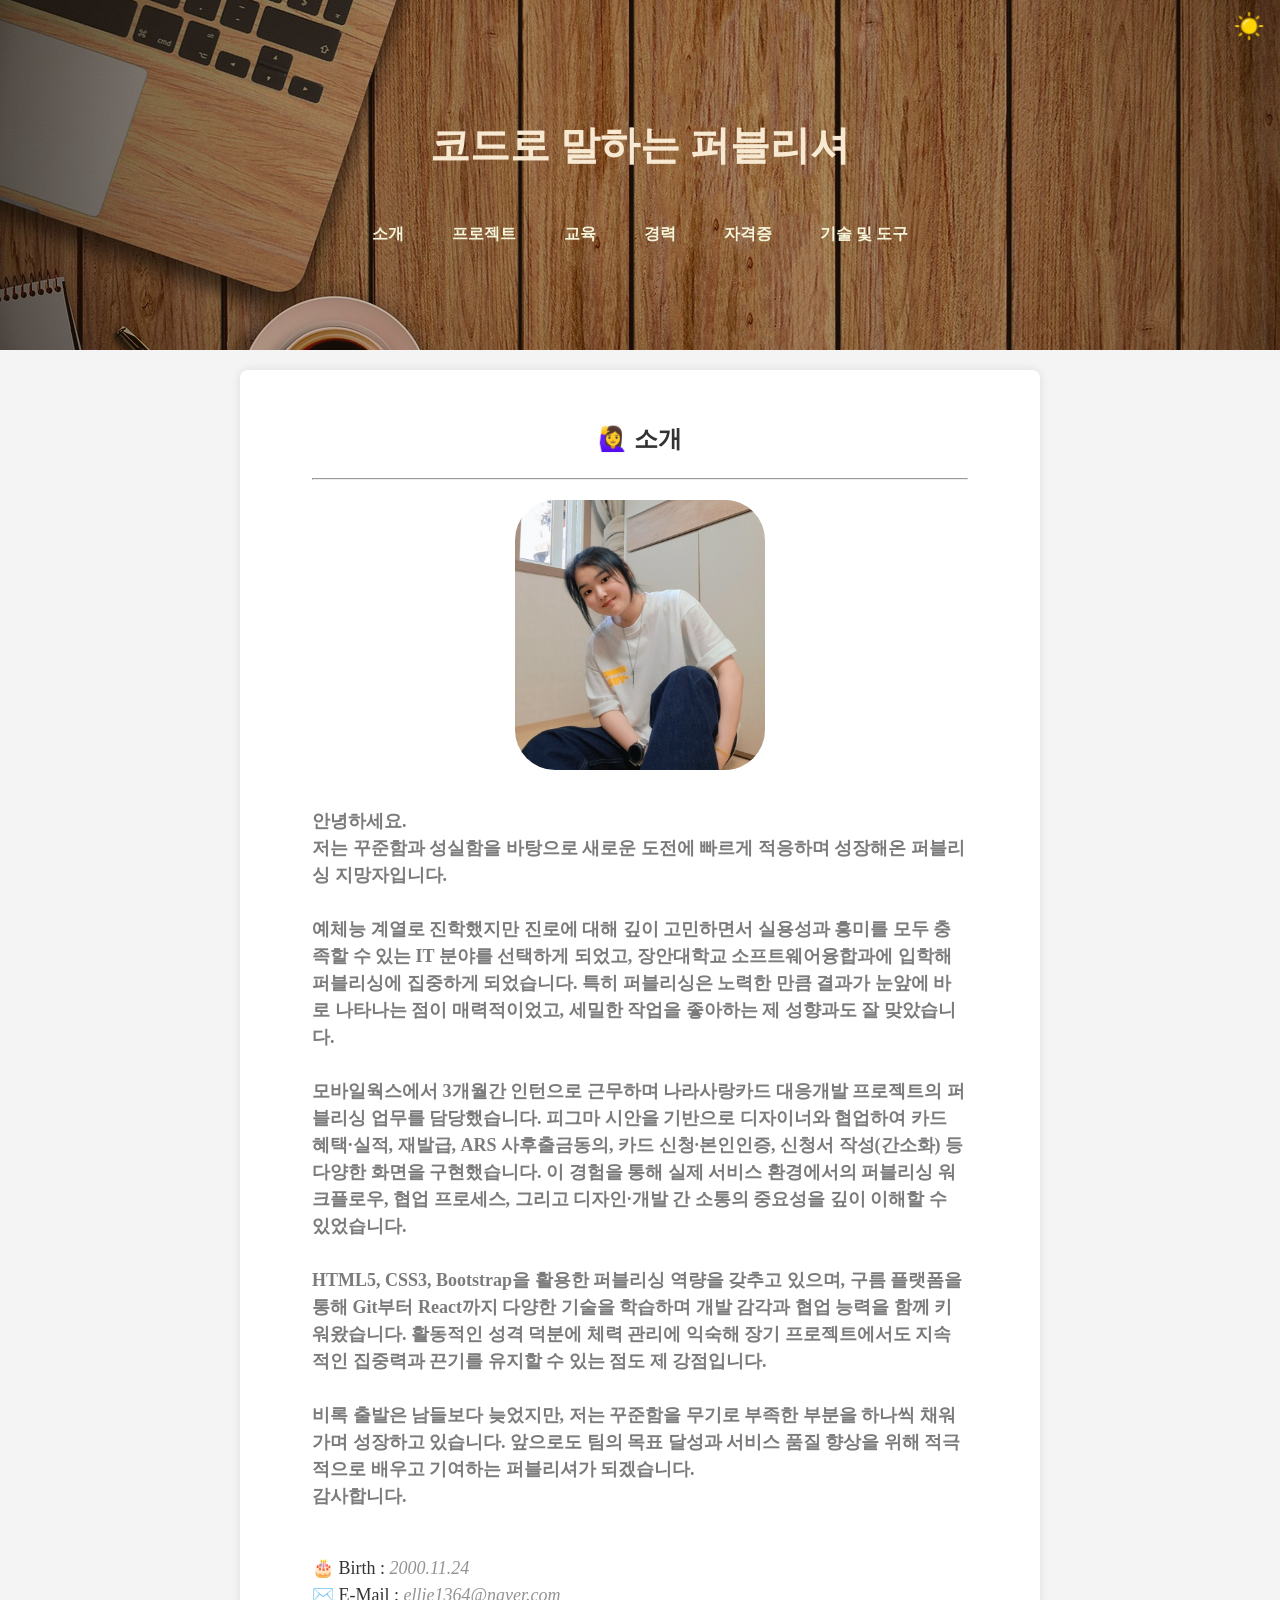
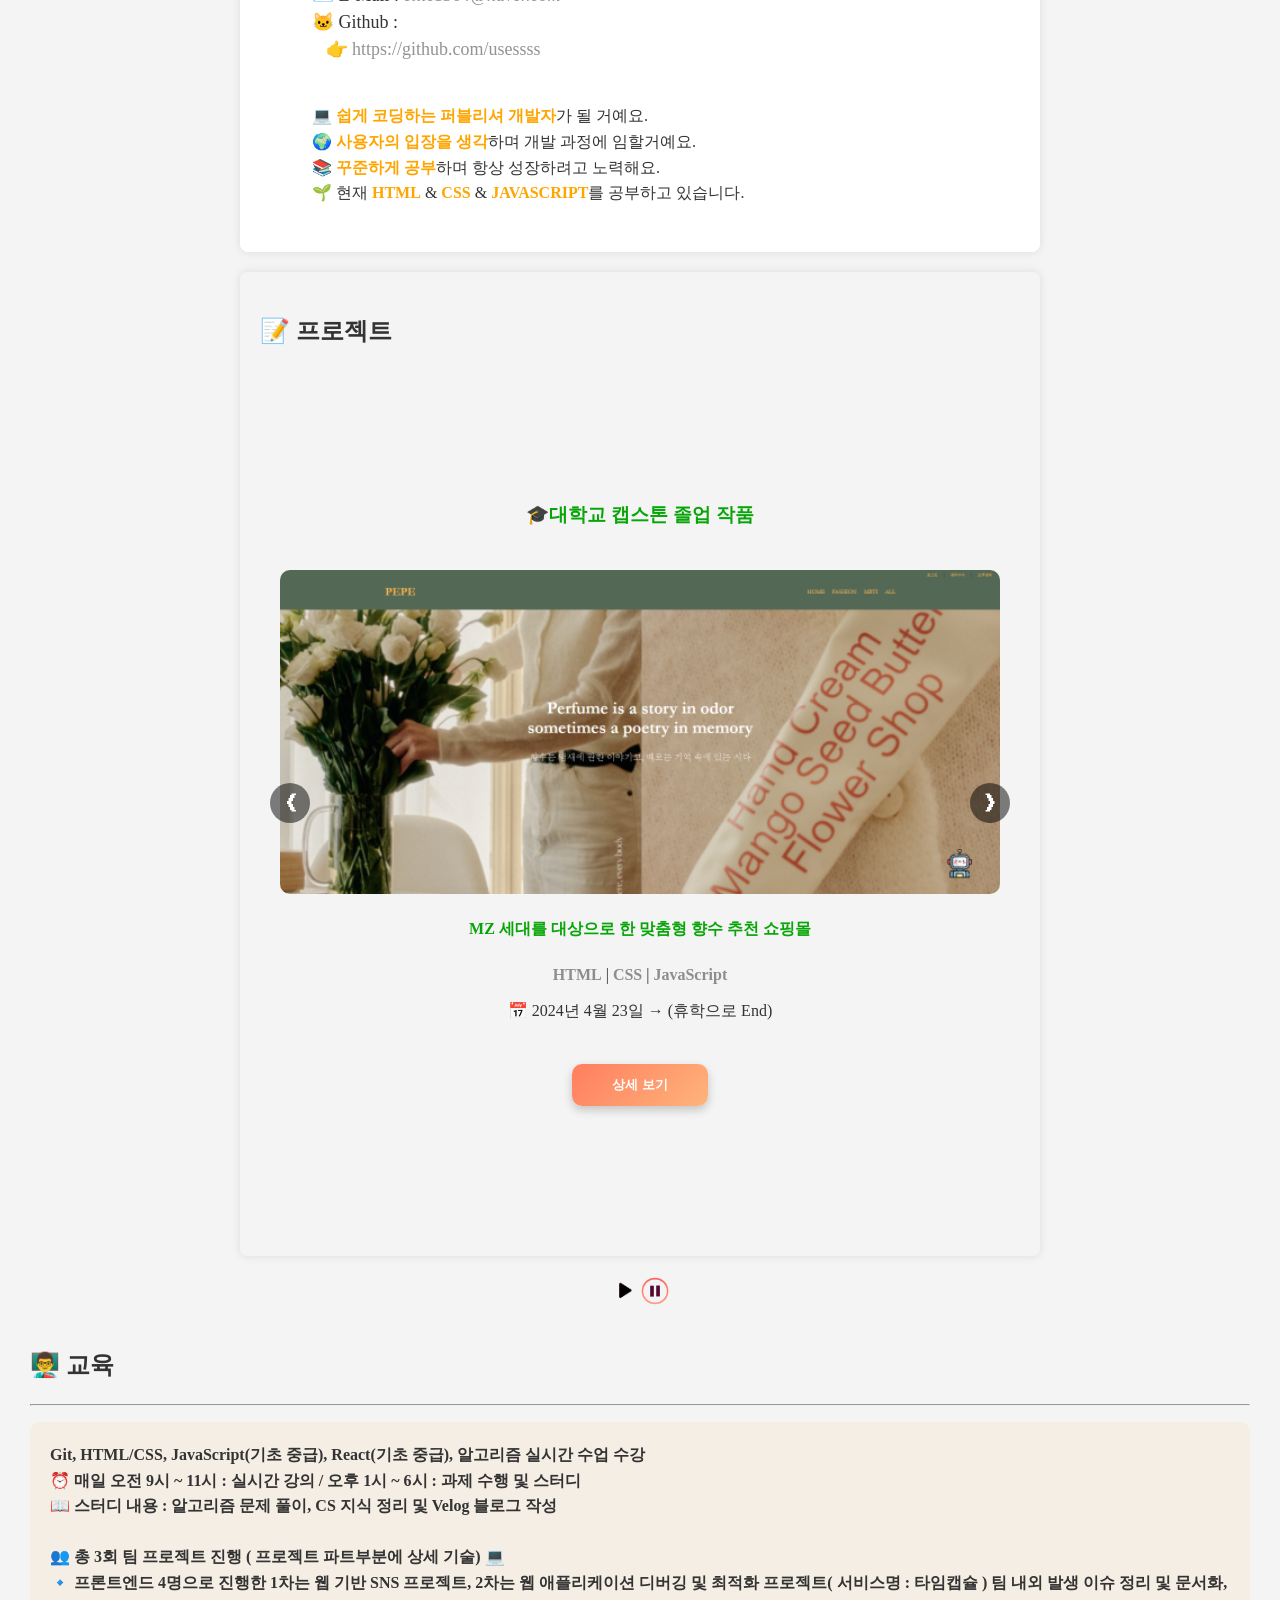
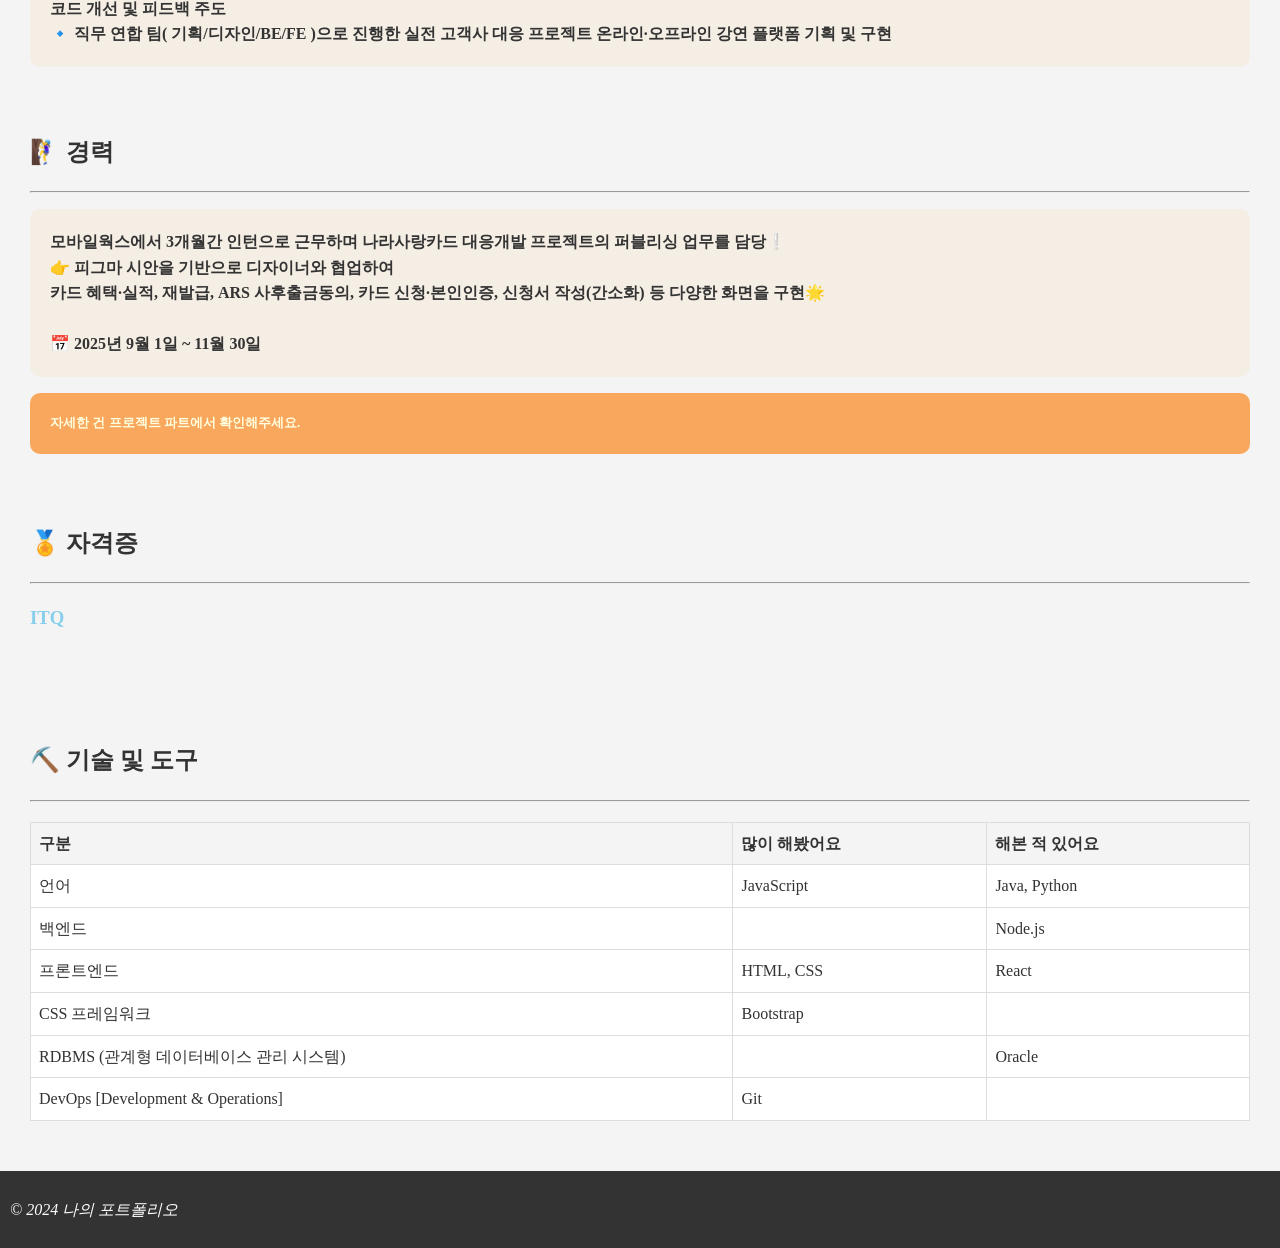
<file: index.html>
<!DOCTYPE html>
<html lang="ko">
<head>
    <meta charset="UTF-8">
    <meta name="viewport" content="width=device-width, initial-scale=1.0">
    <title>포트폴리오</title>

    <link rel="stylesheet" type="text/css" href="./css/portfolio.css">
    <link rel="stylesheet" type="text/css" href="./css/reset.css">
</head>

<body>
    <!-- 헤더 섹션 -->
    <header class="header">
        <h1>
            코드로 말하는 퍼블리셔

            <button 
                id="darkModeToggle" 
                aria-label="다크모드 토글"
                style="position: fixed; top: 10px; right: 10px; 
                    background-color: transparent; border: none;"
            >
                <img 
                    src="./img/moon.png" 
                    id="moonIcon" 
                    style="display:none; width: 30px; border: none;
                        background-color: transparent;" 
                    alt="다크모드"
                />
                <img 
                    src="./img/sun.png" 
                    id="sunIcon" 
                    style="display:inline; width: 30px;" 
                    alt="라이트모드" 
                />
            </button>
        </h1>

        <nav>
            <ul>
                <li><a href="#about">소개</a></li>
                <li><a href="#projects">프로젝트</a></li>
                <li><a href="#education">교육</a></li>
                <li><a href="#career">경력</a></li>
                <li><a href="#certification">자격증</a></li>
                <li><a href="#tool">기술 및 도구</a></li>
            </ul>
        </nav>
    </header>

    <!-- 소개 섹션 -->
    <section id="about" class="about">
        <h2>🙋‍♀️ 소개</h2>
        <hr style="margin-bottom: 20px;">
        
        <div class="about-content">
            <img 
                src="./img/me.jpg" alt="내 사진" title="내 사진" 
            />
            <div class="about-text">
                <p>
                    안녕하세요.<br />
                    저는 꾸준함과 성실함을 바탕으로 새로운 도전에 빠르게 적응하며 성장해온 퍼블리싱 지망자입니다.<br /><br />

                    예체능 계열로 진학했지만 진로에 대해 깊이 고민하면서 실용성과 흥미를 모두 충족할 수 있는 IT 분야를 선택하게 되었고,
                    장안대학교 소프트웨어융합과에 입학해 퍼블리싱에 집중하게 되었습니다.
                    특히 퍼블리싱은 노력한 만큼 결과가 눈앞에 바로 나타나는 점이 매력적이었고, 세밀한 작업을 좋아하는 제 성향과도 잘 맞았습니다.<br /><br />

                    모바일웍스에서 3개월간 인턴으로 근무하며 나라사랑카드 대응개발 프로젝트의 퍼블리싱 업무를 담당했습니다.
                    피그마 시안을 기반으로 디자이너와 협업하여 카드 혜택·실적, 재발급, ARS 사후출금동의, 카드 신청·본인인증, 신청서 작성(간소화) 등 다양한 화면을 구현했습니다.
                    이 경험을 통해 실제 서비스 환경에서의 퍼블리싱 워크플로우, 협업 프로세스, 그리고 디자인·개발 간 소통의 중요성을 깊이 이해할 수 있었습니다.<br /><br />

                    HTML5, CSS3, Bootstrap을 활용한 퍼블리싱 역량을 갖추고 있으며,
                    구름 플랫폼을 통해 Git부터 React까지 다양한 기술을 학습하며 개발 감각과 협업 능력을 함께 키워왔습니다.
                    활동적인 성격 덕분에 체력 관리에 익숙해 장기 프로젝트에서도 지속적인 집중력과 끈기를 유지할 수 있는 점도 제 강점입니다.<br /><br />

                    비록 출발은 남들보다 늦었지만, 저는 꾸준함을 무기로 부족한 부분을 하나씩 채워가며 성장하고 있습니다.
                    앞으로도 팀의 목표 달성과 서비스 품질 향상을 위해 적극적으로 배우고 기여하는 퍼블리셔가 되겠습니다.<br />
                    감사합니다.<br /><br />
                </p>
                <span>
                    🎂 Birth : <i style="color: rgb(147, 147, 147);">2000.11.24</i><br>
                    ✉️ E-Mail : <i style="color: rgb(147, 147, 147);">ellie1364@naver.com</i><br>
                    🐱 Github :<br>
                    &nbsp; &nbsp;👉
                        <a 
                            href="https://github.com/usessss" 
                            style="text-decoration: none; color: rgb(147, 147, 147);
                                cursor: pointer;"
                        >
                            https://github.com/usessss
                        </a><br>
                </span>
            </div>
        </div>

        <ul>
            <li>💻 <b>쉽게 코딩하는 퍼블리셔 개발자</b>가 될 거예요.</li>
            <li>🌍 <b>사용자의 입장을 생각</b>하며 개발 과정에 임할거예요.</li>
            <li>📚 <b>꾸준하게 공부</b>하며 항상 성장하려고 노력해요.</li>
            <li>🌱 현재 <b>HTML</b> & <b>CSS</b> & <b>JAVASCRIPT</b>를 공부하고 있습니다.</li>
        </ul>
    </section>

    <!-- 프로젝트 섹션 -->
    <section id="projects" class="projects fade-in">
        <h2>📝 프로젝트</h2>

        <div class="carousel">
            <button class="carousel-control prev" aria-label="Previous slide">&#10094;</button>

            <div class="carousel-wrapper">
                <div class="carousel-item fade-in">
                    <h3 style="color: rgb(8, 165, 8);">
                        🎓대학교 캡스톤 졸업 작품
                    </h3>
                    <img 
                        src="./img/capstone.png" 
                        alt="대학교 캡스톤 졸작"
                        title="대학교 캡스톤 졸작" 
                        style="border-radius: 10px; width: 100%;"
                    />
                    <h4 style="color: rgb(8, 165, 8);">
                        MZ 세대를 대상으로 한 맞춤형 향수 추천 쇼핑몰
                    </h4>
                    <div style="display: flex; gap: 4px;">
                        <b style="color: #8d8d8d;">HTML</b> | <b style="color: #8d8d8d;">CSS</b> 
                        | <b style="color: #8d8d8d;">JavaScript</b>
                    </div>
                    <p style="margin-top: 10px;">
                        📅 2024년 4월 23일 → (휴학으로 End)
                    </p>
                    
                    <button class="open-modal" data-modal="modal1">
                        상세 보기
                    </button>
                </div>

                <!-- 추가적인 슬라이드를 여기에 추가하세요 -->
                <div class="carousel-item">
                    <h3 style="color: rgb(161, 103, 27);">
                        🛍️온라인 중고 거래 사이트
                    </h3>
                    <img 
                        src="./img/finalexam.png" 
                        alt="기말고사 프로젝트" title="기말고사 프로젝트 이미지" 
                        style="border-radius: 10px; width: 100%;"
                    />
                    <h4 style="color: rgb(161, 103, 27);">
                        Dynamic Web Project로 만든 중고 거래 사이트
                    </h4>
                    <div style="display: block;">
                        <b style="color: #8d8d8d;">Java</b> | <b style="color: #8d8d8d;">Jsp</b> 
                        | <b style="color: #8d8d8d;">Sql</b> | <b style="color: #8d8d8d;">HTML</b>
                        | <b style="color: #8d8d8d;">CSS</b> | <b style="color: #8d8d8d;">JavaScript</b>
                    </div>
                    <p style="margin-top: 10px;">
                        📅 3학년 1학기 기말고사 개인 프로젝트
                    </p>

                    <button class="open-modal" data-modal="modal2">
                        상세 보기
                    </button>
                </div>

                <div class="carousel-item">
                    <h3 style="color: rgb(190, 15, 190);">
                        🤭나만의 포트폴리오
                    </h3>
                    <img 
                        src="./img/image.png" 
                        alt="나의 포트폴리오" title="나의 포트폴리오"
                        style="border-radius: 10px; width: 100%;"
                    />
                    <h4 style="color: rgb(190, 15, 190);">
                        나를 소개하는 페이지 개발하기
                    </h4>
                    <div>
                        <b style="color: #8d8d8d;">HTML</b> | <b style="color: #8d8d8d;">CSS</b> 
                        | <b style="color: #8d8d8d;">JavaScript</b>
                    </div>
                    <br />
                    <p>📅 2024년 8월 9일</p>
                    
                    <button class="open-modal" data-modal="modal3">
                        상세 보기
                    </button>
                </div>

                <div class="carousel-item">
                    <h3 style="color: rgb(247, 163, 9);">
                        🛸서비스명 - 타임캡슐💊
                    </h3>
                    <img 
                        src="./img/timecapsule.png" 
                        alt="프로젝트 타임캡슐 로그인" title="프로젝트 타임캡슐 로그인"
                        style="border-radius: 10px; width: 100%;"
                    />
                    <h4 style="color: rgb(247, 163, 9);">
                        ☁️구름톤 1~2차 프로젝트
                    </h4>
                    <div>
                        <b style="color: #8d8d8d;">React</b> | 
                        <b style="color: #8d8d8d;">Vite</b> |
                        <b style="color: #8d8d8d;">styled-components</b>
                    </div>
                    <br />

                    <h4 style="margin-bottom: 0;">
                        웹 기반(SNS) 프로젝트
                    </h4>
                    <p>📅 1차 : 2024년 12월 11일 → 2025년 1월 13일</p>

                    <br />

                    <h4 style="margin-bottom: 0;">
                        웹 어플리케이션 디버깅 및 최적화
                    </h4>
                    <p>📅 2차 : 2025년 1월 15일 → 2월 21일</p>
                    
                    <button class="open-modal" data-modal="modal4">
                        상세 보기
                    </button>
                </div>

                <div class="carousel-item">
                    <h3 style="color: rgb(55, 192, 247);">
                        🔊대규모 핀테크 사일런트 컨퍼런스 - 8+1 BiT🎧
                    </h3>
                    <img 
                        src="./img/fitmain.png" 
                        alt="F!t 메인페이지" title="F!t 메인페이지"
                        style="border-radius: 10px; width: 100%;"
                    />
                    <h4 style="color: rgb(55, 192, 247);">
                        부트캠프에서 4개의 직무와 함께 프로젝트🎶
                    </h4>
                    <div style="display: flex; gap: 4px;">
                        <b style="color: #8d8d8d;">React</b> | <b style="color: #8d8d8d;">Redex</b> 
                        | <b style="color: #8d8d8d;">Vite</b> | <b style="color: #8d8d8d;">TailwindCss</b>
                    </div>
                    
                    <br />

                    <p>📅 2025년 2월 26일 → 4월 1일</p>
                    
                    <button class="open-modal" data-modal="modal5">
                        상세 보기
                    </button>
                </div>

                <div class="carousel-item">
                    <h3 style="color: rgba(2, 156, 148, 1);">
                        💳하나카드 나라사랑카드 대응개발 프로젝트💳
                    </h3>
                    <img 
                        src="./img/하나카드.png" 
                        alt="하나카드" title="하나카드"
                        style="border-radius: 10px; width: 100%;"
                    />
                    <h4 style="color: rgba(2, 156, 148, 1);">
                        모바일웍스에서 인턴으로 참여하여 진행한 프로젝트
                    </h4>
                    <div style="display: flex; gap: 4px;">
                        <b style="color: #8d8d8d;">HTML</b> | <b style="color: #8d8d8d;">CSS</b> 
                        | <b style="color: #8d8d8d;">jQuery</b>
                    </div>
                    
                    <br />

                    <p>📅 2025년 9월 15일 → 10월 15일</p>
                    
                    <button class="open-modal" data-modal="modal6">
                        상세 보기
                    </button>
                </div>

                <div class="carousel-item">
                    <h3 style="color: rgb(76, 102, 247);">
                        🎲 보드게임 출석체크 사이트 ✅
                    </h3>
                    <img 
                        src="./img/board-game.png" 
                        alt="보드게임 출석체크 사이트" title="보드게임 출석체크 사이트" 
                        style="border-radius: 10px; width: 100%;"
                    />
                    <h4 style="color: rgb(76, 102, 247);">
                        보드게임 동호회를 다니면서 필요하다고 느껴 직접 제작한 사이트입니다.
                    </h4>
                    <div style="display: block;">
                        <b style="color: #8d8d8d;">HTML</b> |
                        <b style="color: #8d8d8d;">CSS</b> |
                        <b style="color: #8d8d8d;">JavaScript</b> |
                        <b style="color: #8d8d8d;">jQuery</b> |
                        <b style="color: #8d8d8d;">Bootstrap</b> |
                        <b style="color: #8d8d8d;">Firebase</b>
                    </div>

                    <p style="margin-top: 10px;">
                        📅 2025년 11월 18일 ~
                    </p>

                    <button class="open-modal" data-modal="modal7">
                        상세 보기
                    </button>
                </div>
            </div>

            <button class="carousel-control next" aria-label="Next slide">&#10095;</button>
        </div>
    </section>
    <div class="playstopdiv">
        <img class="playicon" src="./img/play.png" alt="재생 아이콘 버튼" title="재생 아이콘 버튼" onclick="startAutoSlide()">
        <img class="stopicon" src="./img/stop.png" alt="일시정지 아이콘 버튼" title="일시정지 아이콘 버튼" onclick="stopAutoSlide()">
    </div>

    <!-- 모달 팝업 -->
    <div id="modal1" class="modal">
        <div class="modal-content">
            <span class="close">&times;</span>
            <h3 style="color: rgb(8, 165, 8); text-align: center;">
                🎓캡스톤 프로젝트
            </h3>
            <img 
                src="./img/capstone.png" 
                alt="대학교 졸작" title="대학교 졸작" 
                style="width: 100%; height: auto; border-radius: 10px;" 
            />
            <h4 style="color: rgb(8, 165, 8);">
                MZ 세대를 대상으로 한 맞춤형 향수 추천 쇼핑몰
            </h4>
            <div style="display: flex; gap: 4px;">
                <b style="color: #8d8d8d;">HTML</b> | <b style="color: #8d8d8d;">CSS</b> 
                | <b style="color: #8d8d8d;">JavaScript</b>
            </div>
            <p>📅 2024년 4월 23일 ➡ 진행 하다가 학교 휴학으로 중단</p>
            <p>👥 <b>개발 인원(역할)</b> : 총 3명 - 2명은 백엔드 | 1명은 프론트엔드( 나 )</p>
            
            <h5 style="margin-bottom: 0;">실행영상</h5>
            <div class="video-container">
                <video src="./media/capstone.mp4" controls></video>
            </div>

            <h4 style="margin-top: 30px;">
                📖 내용
            </h4>
            <hr>
            <h4>개요</h4>
            <p
                style="border: 1px solid darkgreen;
                    padding: 10px 20px; border-radius: 10px;"
            >
                이 프로젝트는 <strong>MZ세대 대상</strong>으로 한 <strong>맞춤형 향수 추천 쇼핑몰</strong> 입니다.<br>
                이 프로젝트의 목표는 개성과 취향을 중시하는 MZ 세대가<br>
                자신의 스타일과 성격에 맞는 향수를 쉽게 찾을 수 있도록 돕는 것입니다.
            </p>

            <h4>프로젝트 목표</h4>
            <p
                style="border: 1px solid darkgreen;
                    padding: 10px 20px; border-radius: 10px;"
            >
                ▶ 맞춤형 향수 추천을 통해 사용자의 선택의 어려움을 줄이기<br>
                ▶ 향수 입문 자들이 쉽게 접근할 수 있는 환경 조성<br>
                ▶ MZ 세대를 타겟 으로 한 효과적인 마케팅 전략 수립   
            </p>

            <h4>주요 기능</h4>
            <p
                style="border: 1px solid darkgreen;
                    padding: 10px 20px; border-radius: 10px;"
            >
                ▶ <b>옷 스타일에 맞는 향수 추천 테스트</b><br>
                &nbsp;&nbsp;▪ 사용자가 원하는 패션 스타일을 3가지 선택하면<br>
                해당 스타일에 어울리는 향수를 추천<br>
                ▶ <b>향수 MBTI 테스트</b><br>
                &nbsp;&nbsp;▪ MBTI 성격 유형과 유사한 테스트를 통해 사용자의 성격과<br>
                &nbsp;&nbsp;&nbsp;&nbsp;취향을 분석, 맞춤형 향수 추천  
            </p>
        </div>
    </div>

    <div id="modal2" class="modal">
        <div class="modal-content">
            <span class="close">&times;</span>
            <h3 style="color: rgb(161, 103, 27); text-align: center;">
                🛍️온라인 중고 거래 사이트
            </h3>
            <img 
                src="./img/finalexam.png" 
                alt="기말고사 프로젝트" title="기말고사 프로젝트 이미지" 
                style="width: 100%; height: auto; border-radius: 10px;" 
            />
            <h4 style="color: rgb(161, 103, 27);">
                <대학교 3학년 1학기 기말고사 <br />
                Dynamic Web Project로 만든 중고 거래 사이트>
            </h4>
            <b style="color: #8d8d8d;">Java</b> | <b style="color: #8d8d8d;">JSP</b> 
            | <b style="color: #8d8d8d;">SQL</b> | <b style="color: #8d8d8d;">HTML</b>
            | <b style="color: #8d8d8d;">CSS</b> | <b style="color: #8d8d8d;">JavaScript</b>
            <p>👤 <b>개발 인원</b> : 혼자</p>

            <h5 style="margin-bottom: 0;">실행영상</h5>
            <div class="video-container">
                <video src="./media/carrot.mp4" controls muted></video>
            </div>

            <div 
                style="border: 2px solid saddlebrown;
                    padding: 20px 20px; margin-top: 20px; border-radius: 10px;" 
            >
                ▫ <b>메인 페이지</b> : 최신 물품 등록, 카테고리 물품, 인기 물품, 추천 물품<br> 
                &nbsp;&nbsp;네비게이션 바 반응형 웹 페이지로 구현<br><br>
                ▫ <b>상세 페이지</b> : 메인 페이지에서 물품 클릭 시 이동<br><br>
                ▫ <b>마이 페이지</b> : 상세 페이지에서 하트 클릭 시 상품 찜할 수 있음<br>
                &nbsp;&nbsp;엑스 클릭하면 찜한 목록에서 삭제 됨<br>
                &nbsp;&nbsp;내가 등록한 물품 목록 볼 수 있고,
                &nbsp;&nbsp;물품 등록 페이지로 가는 링크 있음<br>
                ▫ <b>물품 등록 페이지</b> : 상품 이미지와 글 입력 하여 등록할 수 있음<br><br>
                ▫ <b>로그인 / 회원가입 페이지</b> : 데이터베이스 연동<br>
                &nbsp;&nbsp;로그인이 이메일 혹은 비밀번호가 일치 하지 않을 시<br>
                &nbsp;&nbsp;→ 에러 메시지인 “이메일 또는 비밀번호가 잘못 되었습니다..<br>
                &nbsp;&nbsp;다시 입력해주세요..!!” 뜨면서 로그인 페이지에 머물도록 설정<br><br>
                ▫ <b>로그아웃</b> : 네비게이션 바에 LogOut 클릭 시 로그아웃 됨<br>
            </div>
        </div>
    </div>

    <div id="modal3" class="modal">
        <div class="modal-content">
            <span class="close">&times;</span>
            <h3 style="text-align: center; color: rgb(190, 15, 190);">
                🤭나만의 포트폴리오
            </h3>
            <img 
                src="./img/image.png" 
                alt="나의 포트폴리오" title="나의 포트폴리오" 
                style="width: 100%; height: auto; border-radius: 10px;" 
            />
            <h4 style="color: rgb(190, 15, 190);">
                나를 소개하는 페이지 개발하기
            </h4>

            <br />

            <b style="color: #8d8d8d;">HTML</b> | <b style="color: #8d8d8d;">CSS</b> 
            | <b style="color: #8d8d8d;">JavaScript</b>
            <p>📅 2024년 8월 9일 ➡</p>
            <p>👤 <b>개발 인원</b> : 혼자</p>

            <br />

            <p>🐱 <b>깃허브</b><br>
                &nbsp;&nbsp;👉 <a 
                    href="https://github.com/usessss/first-commit"
                    style="cursor: pointer; text-decoration: none; color: crimson; text-decoration: none;"
                >
                    https://github.com/usessss/first-commit
                </a>
            </p>

            <h4>
                🗞️배포 : 
                    <a 
                        href="https://usessss.github.io/first-commit/"
                        style="cursor: pointer; text-decoration: none;"
                    >
                        https://usessss.github.io/first-commit/
                    </a>
            </h4>
        </div>
    </div>

    <div id="modal4" class="modal">
        <div class="modal-content">
            <span class="close">&times;</span>
            <h3 style="text-align: center; color: rgb(247, 163, 9);">
                🛸타임캡슐💊
            </h3>

            <img 
                src="./img/timecapsule.png" 
                title="구름톤 1~2차 프로젝트 타임캡슐 이미지"
                alt="구름톤 1~2차 프로젝트 타임캡슐 이미지" 
                style="width: 100%; height: auto; border-radius: 10px;" 
            />

            <h5>
                💡팀원이 '🎄내 트리를 꾸며줘'에서 나온 아이디어<br />
                👉 타임 캡슐( 일일회고/한달에 한 번 미래의 나에게 쓰는 편지 ) X todo-mate( 모방 )
            </h5>

            <h4 style="margin-bottom: -10px;">
                웹 기반(SNS) 프로젝트
            </h4>
            <p>📅 1차 : 2024년 12월 11일 → 2025년 1월 13일</p>

            <h4 style="margin-bottom: -10px;">
                웹 어플리케이션 디버깅 및 최적화
            </h4>
            <p>📅 2차 : 2025년 1월 15일 → 2월 21일</p>

            <p>👥 <b>개발 인원</b> : 프론트엔드 4명</p>

            <b style="color: #8d8d8d;">React</b> | <b style="color: #8d8d8d;">Vite</b> 
            | <b style="color: #8d8d8d;">styled-components</b>

            <div style="margin-top: 20px;">
                <a 
                    href="https://www.figma.com/design/HdpvRO5dsoH2dgdRlnako6/%ED%83%80%EC%9E%84-%EC%BA%A1%EC%8A%90?node-id=0-1&p=f&t=CEZCz9DcvXYDosj5-0"
                    style="text-decoration: none; cursor: pointer;"
                >
                    👩‍🎨팀원들과 다같이 피그마에서 UI 설계
                </a>
            </div>

            <div style="margin-bottom: 30px;"></div>

            <h5 style="margin-bottom: 0;">
                최종 발표 PPT
            </h5>
            <iframe 
                src="https://drive.google.com/file/d/1o0S9HKXnvmxOvt5GmG39HSLRlOXDdm8o/preview?usp=sharing" 
                width="100%" height="260px"
            >
            </iframe>

            <br />

            <h5 style="margin-bottom: 0px;">실행영상</h5>
            <div class="video-container">
                <video src="./media/timecapsule.mp4" controls muted></video>
            </div>

            <h4>
                🤓내가 맡은 기능들
            </h4>
            <h4>
                🔥타임캡슐 - 상세 페이지
                <ul>
                    <li>
                        전체적인 UI
                    </li>
                    <li>
                        편지 작성페이지에서 작성한 편지 내용 가져오기( 이모지 선택한 것도 같이 )
                    </li>
                    <li>
                        PDF로 편지 저장하기
                    </li>
                    <br />
                    <img 
                        src="./img/detailtimecapsule.png" 
                        title="타임캡슐 상세페이지 이미지" alt="타임캡슐 상세페이지 이미지" 
                        style="width: 100%; border-radius: 10px;"
                    />
                    <img 
                        src="./img/timecapsulepdf.png" 
                        title="타임캡슐 상세페이지 PDF 이미지" alt="타임캡슐 상세페이지 PDF 이미지" 
                        style="width: 100%; border-radius: 10px;"
                    />
                </ul>
            </h4>

            <h4>
                🔥todo - 메인 페이지 달력
                <ul>
                    <li>
                        왼쪽에 달력 표시( todo-mate랑 똑같이 )<br />
                        ➡️클릭한 날짜에 카테고리에서 작성한 할 일 목록이 완료됐으면<br />
                        해당 날짜 위에 있는 회색 박스에 체크 이모지가 생성되고<br />
                        월별로 체크 개수가 헤더쪽에 카운팅 되게하기
                    </li>
                    <li>
                        간편로그인 카카오로 해서 유저의 '프로필'하고 '이름' 데이터 가져오기
                    </li>
                    <br />
                    <img 
                        src="./img/todocalendar.png" 
                        title="timecapsule todo 달력" alt="timecapsule todo 달력" 
                        style="width: 100%; border-radius: 10px;"
                    />
                </ul>
            </h4>

            <h4>
                <a 
                    href="https://www.notion.so/1-1d1b05d8ba72808895eaf2b294ebce3a"
                    style="text-decoration: none; cursor: pointer;"
                >
                    📑다른 팀이 타임캡슐 이슈 리포트 작성( 노션 )
                </a>
            </h4>

            <h4>
                😤1차 프로젝트 이슈

                <img 
                    src="./img/issue.png" 
                    title="프로젝트 이슈" alt="프로젝트 이슈" 
                    style="width: 100%; border-radius: 10px;"
                />

                <img 
                    src="./img/issueproblem.png"
                    title="프로젝트 이슈 문제" alt="프로젝트 이슈 문제" 
                    style="width: 100%; border-radius: 10px;"
                />

                <img 
                    src="./img/issueresolution.png"
                    title="프로젝트 이슈 해결" alt="프로젝트 이슈 해결" 
                    style="width: 100%; border-radius: 10px;"
                />
            </h4>

            <p>🐱 <b>깃허브</b><br />
                &nbsp;&nbsp;👉 <a 
                    href="https://github.com/orgs/9oormthon-time-capsule/repositories"
                    style="text-decoration: none; color: crimson; cursor: pointer;"
                >
                    https://github.com/orgs/9oormthon-time-capsule/repositories
                </a>
            </p>
        </div>
    </div>

    <div id="modal5" class="modal">
        <div class="modal-content">
            <span class="close">&times;</span>
            <h3 style="text-align: center; color: rgb(55, 192, 247);">
                🔊대규모 핀테크 사일런트 컨퍼런스🎧
            </h3>

            <h6 style="font-weight: bold;">
                카카오 X 구름 Deep Dive 온라인 부트캠프<br>
                리액트 기반 프론트엔드 개발자 취업 특화 과정 1회차<br>
                ☁️기간 : 2024년 8월 19일 ➡ 2025월 4월 2일
            </h6>

            <img 
                src="./img/conference.png" alt="컴퍼런스" title="컴퍼런스" 
                style="width: 100%; height: auto; border-radius: 10px;" 
            />

            <h4>사일런트 컴퍼런스란❓</h4>
            <h5>
                기존 스피커 시스템 대신 무선 헤드셋을 활용하여<br>
                한 공간에 서 여러 개의 세션을 동시에 진행할 수 있는 혁신적인 포럼 방식❗<br>
                👉 스피커의 강연을 오디오만 듣고 싶다면 오디오 정취로,<br>
                영상이랑 오디오를 같이 듣고 싶다면 라이브 영상 시청으로
            </h5>
            <p>
                <b>👥인원 총 9명</b> 
                    : 프로덕트 매니지먼트[PM] 1명, 프로덕트 디자이너[PD] 2명,
                    <br>프론트엔드[FE] 2명, 백엔드[BE] 4명
            </p>
            <p style="font-weight: bold;">📅 2025년 2월 26일 ➡ 4월 1일</p>

            <h4>
                🛠️사용스택
            </h4>
            <h4>
                PD
            </h4>
            <ul>
                <li style="list-style-type: square;">Figma</li>
            </ul>
            <h4>
                FE
            </h4>
            <ul>
                <li style="list-style-type: square;">Core : React - js</li>
                <li style="list-style-type: square;">Ui : tailwindCss</li>
                <li style="list-style-type: square;">State Managing : redux</li>
                <li style="list-style-type: square;">Bundler : React - Vite</li>
            </ul>
            <h4>
                BE
            </h4>
            <ul>
                <li style="list-style-type: square;">SpringBoot</li>
                <li style="list-style-type: square;">Spring Security</li>
                <li style="list-style-type: square;">Docker</li>
                <li style="list-style-type: square;">OAuth2</li>
                <li style="list-style-type: square;">JPA</li>
                <li style="list-style-type: square;">MySQL</li>
                <li style="list-style-type: square;">Redis</li>
                <li style="list-style-type: square;">Swagger</li>
                <li style="list-style-type: square;">AWS</li>
                <li style="list-style-type: square;">WebSocket</li>
                <li style="list-style-type: square;">Redis Pub/Sub</li>
                <li style="list-style-type: square;">Kurento</li>
            </ul>

            <h4>
                <a 
                    href="https://www.notion.so/1ceb05d8ba7280eaadd6e5da148a67c7?v=1ceb05d8ba7281339520000c37d66d69"
                    style="text-decoration: none; cursor: pointer;"
                >
                    📑API 명세서
                </a>
            </h4>

            <h4>4개의 직무 팀원 역할 분담</h4>
            <img 
                src="./img/fitmember.png" 
                alt="fit 맡은 역할" title="fit 맡은 역할"
                style="width: 100%;" 
            />

            <h4>실행영상</h4>
            <div class="video-container">
                <video src="./media/fit.mp4" controls muted></video>
            </div>

            <h4>🤓내가 맡은 기능 정리</h4>
            <h4>🔥네이버, 카카오, 구글 소셜 로그인 및 회원가입</h4>
            <img 
                src="./img/fitlogin.png" 
                style="width: 100%; border-radius: 10px;" 
                title="fit 로그인페이지" alt="fit 로그인페이지"
            />
            <ol>
                <li style="font-weight: bold;">OAuth2 소셜 로그인 ( 네이버, 카카오, 구글 )</li>
                <ul>
                    <li>각 플랫폼의 인증 API를 활용해 로그인 버튼 생성</li>
                    <li>사용자가 클릭 시 해당 플랫폼의 로그인 페이지로 리디렉션</li>
                </ul>

                <li style="font-weight: bold;">백엔드와 토큰 교환 🛡️</li>
                <ul>
                    <li>로그인 후 리디렉션되는 URL에서 Authorization Code로 백엔드와 Access Token 교환</li>
                    <li>fetch 이용해 백엔드 API 호출( 토큰 교환 및 사용자 정보 가져오기 )</li>
                </ul>

                <li style="font-weight: bold;">사용자 상태 관리 🗂️</li>
                <ul>
                    <li>Redux를 사용하여 로그인 성공 시 사용자 정보와 Access Token을 상태로 저장</li>
                    <li>localStorage를 활용해 Access Token을 브라우저에 저장</li>
                </ul>
            </ol>

            <h5>
                💠소셜 로그인 버튼 ( GoogleLoginButton )
            </h5>
            <div class="code-container">
                <div class="code-header">
                  <div class="code-dots">
                    <div class="dot dot-red"></div>
                    <div class="dot dot-yellow"></div>
                    <div class="dot dot-green"></div>
                  </div>
                  <div class="code-title">google-login.jsx</div>
                </div>
                <pre style="padding-top: 10px; padding-left: 10px; padding-right: 10px;"><code><span class="token-keyword">const</span> <span class="token-function">GoogleLogin</span> <span class="token-arrow">=</span> () <span class="token-arrow">=></span> {
  <span class="token-keyword">const</span> <span class="token-function">onGoogleLogin</span> <span class="token-arrow">=</span> () <span class="token-arrow">=></span> {
    window.location.href <span class="token-arrow">=</span> <span class="token-string">"https://fit-conference.shop/oauth2/authorization/google"</span>;
  };
            
  <span class="token-keyword">return</span> (
    <span class="token-jsx-tag">&lt;button</span> <span class="token-attr">onClick</span>={<span class="token-function">onGoogleLogin</span>} <span class="token-attr">className</span>=<span class="token-string">"social-btn"</span><span class="token-jsx-tag">&gt;</span>
    <span class="token-jsx-tag">&lt;img</span> <span class="token-attr">src</span>=<span class="token-string">"/images/GoogleLogo.png"</span> <span class="token-attr">alt</span>=<span class="token-string">"Google"</span> <span class="token-jsx-tag">/&gt;</span>
        구글로 시작하기
    <span class="token-jsx-tag">&lt;/button&gt;</span>
  );
};</code></pre></div>

            <h5>
                💠토큰 교환 로직
            </h5>
            <div class="code-container">
                <div class="code-toolbar">
                  <div class="code-buttons">
                    <div class="code-btn red"></div>
                    <div class="code-btn yellow"></div>
                    <div class="code-btn green"></div>
                  </div>
                  <div class="code-title2">google-login.jsx</div>
                </div>
                <pre style="padding-left: 10px; padding-right: 10px;"><code><span class="token-keyword">useEffect</span><span class="token-punctuation">(()</span> <span class="token-operator">=></span> <span class="token-punctuation">{</span>
    <span class="token-keyword">const</span> <span class="token-function">exchangeToken</span> <span class="token-operator">=</span> <span class="token-keyword">async</span> <span class="token-punctuation">()</span> <span class="token-operator">=></span> <span class="token-punctuation">{</span>
        <span class="token-keyword">try</span> <span class="token-punctuation">{</span>
            <span class="token-keyword">const</span> response <span class="token-operator">=</span> <span class="token-keyword">await</span> <span class="token-function">fetch</span><span class="token-punctuation">(</span><span class="token-string">"https://fit-conference.shop/api/v1/auth/token-exchange"</span><span class="token-punctuation">,</span> <span class="token-punctuation">{</span>
            method<span class="token-operator">:</span> <span class="token-string">"POST"</span><span class="token-punctuation">,</span>
            headers<span class="token-operator">:</span> <span class="token-punctuation">{</span> <span class="token-string">"Content-Type"</span><span class="token-operator">:</span> <span class="token-string">"application/json"</span> <span class="token-punctuation">}</span><span class="token-punctuation">,</span>
              credentials<span class="token-operator">:</span> <span class="token-string">"include"</span><span class="token-punctuation">,</span>
            <span class="token-punctuation">}</span><span class="token-punctuation">)</span><span class="token-punctuation">;</span>
            
            <span class="token-keyword">if</span> <span class="token-punctuation">(</span>response<span class="token-punctuation">.</span>ok<span class="token-punctuation">)</span> <span class="token-punctuation">{</span>
              <span class="token-keyword">let</span> token <span class="token-operator">=</span> response<span class="token-punctuation">.</span>headers<span class="token-punctuation">.</span><span class="token-function">get</span><span class="token-punctuation">(</span><span class="token-string">"Authorization"</span><span class="token-punctuation">)</span><span class="token-punctuation">;</span>
              <span class="token-keyword">if</span> <span class="token-punctuation">(</span>token<span class="token-punctuation">?</span><span class="token-punctuation">.</span><span class="token-function">startsWith</span><span class="token-punctuation">(</span><span class="token-string">"Bearer "</span><span class="token-punctuation">)</span><span class="token-punctuation">)</span> token <span class="token-operator">=</span> token<span class="token-punctuation">.</span><span class="token-function">substring</span><span class="token-punctuation">(</span><span class="token-number">7</span><span class="token-punctuation">)</span><span class="token-punctuation">;</span>
              localStorage<span class="token-punctuation">.</span><span class="token-function">setItem</span><span class="token-punctuation">(</span><span class="token-string">"access-token"</span><span class="token-punctuation">,</span> token<span class="token-punctuation">)</span><span class="token-punctuation">;</span>
            
              <span class="token-keyword">const</span> userInfo <span class="token-operator">=</span> <span class="token-keyword">await</span> axios<span class="token-punctuation">.</span><span class="token-function">get</span><span class="token-punctuation">(</span><span class="token-string">"https://fit-conference.shop/api/v1/users/account"</span><span class="token-punctuation">,</span> <span class="token-punctuation">{</span>
                headers<span class="token-operator">:</span> <span class="token-punctuation">{</span> Authorization<span class="token-operator">:</span> <span class="token-string">`Bearer ${token}`</span> <span class="token-punctuation">}</span><span class="token-punctuation">,</span>
              <span class="token-punctuation">}</span><span class="token-punctuation">)</span><span class="token-punctuation">;</span>
            
              <span class="token-function">dispatch</span><span class="token-punctuation">(</span><span class="token-function">loginSuccess</span><span class="token-punctuation">(</span><span class="token-punctuation">{</span> user<span class="token-operator">:</span> userInfo<span class="token-punctuation">.</span>data<span class="token-punctuation">.</span>response<span class="token-punctuation">,</span> token <span class="token-punctuation">}</span><span class="token-punctuation">)</span><span class="token-punctuation">)</span><span class="token-punctuation">;</span>
              <span class="token-function">navigate</span><span class="token-punctuation">(</span><span class="token-string">"/mypage"</span><span class="token-punctuation">)</span><span class="token-punctuation">;</span>
            <span class="token-punctuation">}</span>
          <span class="token-punctuation">}</span> <span class="token-keyword">catch</span> <span class="token-punctuation">(</span>error<span class="token-punctuation">)</span> <span class="token-punctuation">{</span>
            console<span class="token-punctuation">.</span><span class="token-function">error</span><span class="token-punctuation">(</span><span class="token-string">"Token exchange failed:"</span><span class="token-punctuation">,</span> error<span class="token-punctuation">)</span><span class="token-punctuation">;</span>
          <span class="token-punctuation">}</span>
        <span class="token-punctuation">}</span><span class="token-punctuation">;</span>
            
        <span class="token-function">exchangeToken</span><span class="token-punctuation">(</span><span class="token-punctuation">)</span><span class="token-punctuation">;</span>
      <span class="token-punctuation">}</span><span class="token-punctuation">,</span> <span class="token-punctuation">[</span><span class="token-punctuation">]</span><span class="token-punctuation">)</span><span class="token-punctuation">;</span></code></pre>
    </div>

            <h4>🔥메인페이지 연사 정보 불러오기</h4>
            <img 
                src="./img/fitmainspeaker.png" 
                style="width: 100%; border-radius: 10px;" 
                title="fit 메인 연사 정보" alt="fit 메인 연사 정보"
            />
            <ol>
                <li style="font-weight: bold;">API 연동</li>
                <ul>
                    <li>/api/v1/speaker 호출하여 세션 데이터를 요청하고 처리</li>
                </ul>
    
                <li style="font-weight: bold;">데이터 정렬 및 렌더링</li>
                <ul>
                    <li>세션 데이터를 시간순으로 정렬한 후 UI에 표시</li>
                    <li>각 세션별 정보( 타이틀, 태그, 연사 이미지 및 이름 등 ) 출력</li>
                </ul>
            </ol>

            <h5>
                💠API 요청 및 데이터 정렬
            </h5>
            <div class="code-container">
                <div class="code-header">
                  <div class="code-dots">
                    <div class="dot dot-red"></div>
                    <div class="dot dot-yellow"></div>
                    <div class="dot dot-green"></div>
                  </div>
                  <div class="code-title">main-page.jsx</div>
                </div>
                <pre style="padding-top: 10px; padding-left: 10px; padding-right: 10px;"><code><span class="token-keyword">useEffect</span><span class="token-punctuation">(()</span> <span class="token-operator">=></span> <span class="token-punctuation">{</span>
  <span class="token-keyword">const</span> <span class="token-function">fetchData</span> <span class="token-operator">=</span> <span class="token-keyword">async</span> <span class="token-punctuation">()</span> <span class="token-operator">=></span> <span class="token-punctuation">{</span>
    <span class="token-keyword">try</span> <span class="token-punctuation">{</span>
      <span class="token-keyword">const</span> response <span class="token-operator">=</span> <span class="token-keyword">await</span> axios<span class="token-punctuation">.</span><span class="token-function">get</span><span class="token-punctuation">(</span><span class="token-string">'/api/v1/speaker'</span><span class="token-punctuation">)</span><span class="token-punctuation">;</span>
      <span class="token-keyword">if</span> <span class="token-punctuation">(</span>response<span class="token-punctuation">.</span>data<span class="token-punctuation">.</span>success<span class="token-punctuation">)</span> <span class="token-punctuation">{</span>
        <span class="token-keyword">const</span> sortedSessions <span class="token-operator">=</span> response<span class="token-punctuation">.</span>data<span class="token-punctuation">.</span>response<span class="token-punctuation">.</span><span class="token-function">sort</span><span class="token-punctuation">((</span>a<span class="token-punctuation">,</span> b<span class="token-punctuation">)</span> <span class="token-operator">=></span>
          a<span class="token-punctuation">.</span>startTime<span class="token-punctuation">.</span><span class="token-function">localeCompare</span><span class="token-punctuation">(</span>b<span class="token-punctuation">.</span>startTime<span class="token-punctuation">)</span>
        <span class="token-punctuation">)</span><span class="token-punctuation">;</span>
        <span class="token-function">setSessions</span><span class="token-punctuation">(</span>sortedSessions<span class="token-punctuation">)</span><span class="token-punctuation">;</span>
      <span class="token-punctuation">}</span> <span class="token-keyword">else</span> <span class="token-punctuation">{</span>
        console<span class="token-punctuation">.</span><span class="token-function">error</span><span class="token-punctuation">(</span><span class="token-string">'API 요청 실패:'</span><span class="token-punctuation">,</span> response<span class="token-punctuation">.</span>data<span class="token-punctuation">.</span>message<span class="token-punctuation">)</span><span class="token-punctuation">;</span>
      <span class="token-punctuation">}</span>
    <span class="token-punctuation">}</span> <span class="token-keyword">catch</span> <span class="token-punctuation">(</span>error<span class="token-punctuation">)</span> <span class="token-punctuation">{</span>
      console<span class="token-punctuation">.</span><span class="token-function">error</span><span class="token-punctuation">(</span><span class="token-string">'API 요청 중 오류 발생:'</span><span class="token-punctuation">,</span> error<span class="token-punctuation">)</span><span class="token-punctuation">;</span>
    <span class="token-punctuation">}</span>
  <span class="token-punctuation">}</span><span class="token-punctuation">;</span>
  <span class="token-function">fetchData</span><span class="token-punctuation">(</span><span class="token-punctuation">)</span><span class="token-punctuation">;</span>
<span class="token-punctuation">}</span><span class="token-punctuation">,</span> <span class="token-punctuation">[</span><span class="token-punctuation">]</span><span class="token-punctuation">)</span><span class="token-punctuation">;</span></code></pre></div>

            <h5>
                💠세션 데이터 렌더링
            </h5>
            <div class="code-container">
                <div class="code-header">
                  <div class="code-dots">
                    <div class="dot dot-red"></div>
                    <div class="dot dot-yellow"></div>
                    <div class="dot dot-green"></div>
                  </div>
                  <div class="code-title">main-page.jsx</div>
                </div>
                <pre style="padding-top: 10px; padding-left: 10px; padding-right: 10px;"><code><span class="token-punctuation">{</span>sessions<span class="token-punctuation">.</span><span class="token-function">map</span><span class="token-punctuation">((</span>session<span class="token-punctuation">,</span> index<span class="token-punctuation">)</span> <span class="token-operator">=></span> <span class="token-punctuation">(</span>
    <span class="token-jsx-tag">&lt;div</span> <span class="token-jsx-attr">key</span><span class="token-operator">=</span><span class="token-punctuation">{</span>index<span class="token-punctuation">}</span> <span class="token-jsx-attr">className</span><span class="token-operator">=</span><span class="token-string">"session-card"</span><span class="token-jsx-tag">&gt;</span>
      <span class="token-jsx-tag">&lt;h3&gt;</span><span class="token-punctuation">{</span>session<span class="token-punctuation">.</span>title<span class="token-punctuation">}</span><span class="token-jsx-tag">&lt;/h3&gt;</span>
      <span class="token-jsx-tag">&lt;div</span> <span class="token-jsx-attr">className</span><span class="token-operator">=</span><span class="token-string">"tags"</span><span class="token-jsx-tag">&gt;</span>
        <span class="token-punctuation">{</span>session<span class="token-punctuation">.</span>tags<span class="token-punctuation">.</span><span class="token-function">map</span><span class="token-punctuation">((</span>tag<span class="token-punctuation">,</span> i<span class="token-punctuation">)</span> <span class="token-operator">=></span> <span class="token-punctuation">(</span>
          <span class="token-jsx-tag">&lt;span</span> <span class="token-jsx-attr">key</span><span class="token-operator">=</span><span class="token-punctuation">{</span>i<span class="token-punctuation">}</span> <span class="token-jsx-attr">className</span><span class="token-operator">=</span><span class="token-string">"tag"</span><span class="token-jsx-tag">&gt;</span><span class="token-punctuation">{</span>tag<span class="token-punctuation">}</span><span class="token-jsx-tag">&lt;/span&gt;</span>
        <span class="token-punctuation">)</span><span class="token-punctuation">)</span><span class="token-punctuation">}</span>
      <span class="token-jsx-tag">&lt;/div&gt;</span>
      <span class="token-jsx-tag">&lt;div</span> <span class="token-jsx-attr">className</span><span class="token-operator">=</span><span class="token-string">"speaker-info"</span><span class="token-jsx-tag">&gt;</span>
        <span class="token-jsx-tag">&lt;img</span> <span class="token-jsx-attr">src</span><span class="token-operator">=</span><span class="token-punctuation">{</span>session<span class="token-punctuation">.</span>speaker<span class="token-punctuation">.</span>image<span class="token-punctuation">}</span> <span class="token-jsx-attr">alt</span><span class="token-operator">=</span><span class="token-string">"연사 이미지"</span> <span class="token-jsx-tag">/&gt;</span>
        <span class="token-jsx-tag">&lt;p&gt;</span><span class="token-punctuation">{</span>session<span class="token-punctuation">.</span>speaker<span class="token-punctuation">.</span>name<span class="token-punctuation">}</span> <span class="token-punctuation">(</span><span class="token-punctuation">{</span>session<span class="token-punctuation">.</span>speaker<span class="token-punctuation">.</span>description<span class="token-punctuation">}</span><span class="token-punctuation">)</span><span class="token-jsx-tag">&lt;/p&gt;</span>
      <span class="token-jsx-tag">&lt;/div&gt;</span>
    <span class="token-jsx-tag">&lt;/div&gt;</span>
  <span class="token-punctuation">)</span><span class="token-punctuation">)</span><span class="token-punctuation">}</span></code></pre></div>

            <h5>✅ 세션 카드 출력: 타이틀, 태그, 연사 이미지, 연사 이름 및 설명 출력</h5>

            <h4>🔥마이페이지 로그인(구글/네이버/카카오)한 유저의 프로필, 이름, 이메일 정보 불러오기</h4>
            <img 
                src="./img/fitmypageprofile.png" 
                style="width: 100%; border-radius: 10px;" 
                title="마이페이지 유저정보" 
            />
            <ol>
                <li style="font-weight: bold;">
                    로그인한 유저 정보 불러오기
                </li>
                <ul>
                    <li>
                        플랫폼별 로그인 (카카오, 네이버, 구글) 완료 후
                        /api/v1/users/account API를 호출하여 유저의 이름, 이메일, 프로필 이미지를 화면에 표시
                    </li>
                </ul>

                <br />

                <div class="code-container">
                    <div class="code-header">
                      <div class="code-dots">
                        <div class="dot dot-red"></div>
                        <div class="dot dot-yellow"></div>
                        <div class="dot dot-green"></div>
                      </div>
                      <div class="code-title">mypage.jsx</div>
                    </div>
                    <pre style="padding-top: 10px; padding-left: 10px; padding-right: 10px;"><code><span class="token-keyword">const</span> <span class="token-function">fetchUserProfile</span> <span class="token-operator">=</span> <span class="token-keyword">async</span> <span class="token-punctuation">()</span> <span class="token-operator">=></span> <span class="token-punctuation">{</span>
  <span class="token-keyword">try</span> <span class="token-punctuation">{</span>
    <span class="token-keyword">const</span> accessToken <span class="token-operator">=</span> localStorage<span class="token-punctuation">.</span><span class="token-function">getItem</span><span class="token-punctuation">(</span><span class="token-string">"access-token"</span><span class="token-punctuation">)</span><span class="token-punctuation">;</span>
    <span class="token-keyword">if</span> <span class="token-punctuation">(</span><span class="token-operator">!</span>accessToken<span class="token-punctuation">)</span> <span class="token-keyword">return</span> <span class="token-function">navigate</span><span class="token-punctuation">(</span><span class="token-string">'/login'</span><span class="token-punctuation">)</span><span class="token-punctuation">;</span>
                
    <span class="token-keyword">const</span> response <span class="token-operator">=</span> <span class="token-keyword">await</span> axios<span class="token-punctuation">.</span><span class="token-function">get</span><span class="token-punctuation">(</span><span class="token-string">"https://fit-conference.shop/api/v1/users/account"</span><span class="token-punctuation">,</span> <span class="token-punctuation">{</span>
      headers<span class="token-operator">:</span> <span class="token-punctuation">{</span> Authorization<span class="token-operator">:</span> <span class="token-string">`Bearer ${accessToken}`</span> <span class="token-punctuation">}</span><span class="token-punctuation">,</span>
    <span class="token-punctuation">}</span><span class="token-punctuation">)</span><span class="token-punctuation">;</span>
                
    <span class="token-keyword">if</span> <span class="token-punctuation">(</span>response<span class="token-punctuation">.</span>data<span class="token-punctuation">.</span>success<span class="token-punctuation">)</span> <span class="token-punctuation">{</span>
      <span class="token-function">dispatch</span><span class="token-punctuation">(</span><span class="token-function">loginSuccess</span><span class="token-punctuation">(</span><span class="token-punctuation">{</span> 
        user<span class="token-operator">:</span> response<span class="token-punctuation">.</span>data<span class="token-punctuation">.</span>response<span class="token-punctuation">,</span> 
        token<span class="token-operator">:</span> accessToken 
      <span class="token-punctuation">}</span><span class="token-punctuation">)</span><span class="token-punctuation">)</span><span class="token-punctuation">;</span>
    <span class="token-punctuation">}</span> <span class="token-keyword">else</span> <span class="token-punctuation">{</span>
      localStorage<span class="token-punctuation">.</span><span class="token-function">removeItem</span><span class="token-punctuation">(</span><span class="token-string">"access-token"</span><span class="token-punctuation">)</span><span class="token-punctuation">;</span>
      <span class="token-function">dispatch</span><span class="token-punctuation">(</span><span class="token-function">logout</span><span class="token-punctuation">(</span><span class="token-punctuation">)</span><span class="token-punctuation">)</span><span class="token-punctuation">;</span>
      <span class="token-function">navigate</span><span class="token-punctuation">(</span><span class="token-string">"/login"</span><span class="token-punctuation">)</span><span class="token-punctuation">;</span>
    <span class="token-punctuation">}</span>
  <span class="token-punctuation">}</span> <span class="token-keyword">catch</span> <span class="token-punctuation">(</span>error<span class="token-punctuation">)</span> <span class="token-punctuation">{</span>
    console<span class="token-punctuation">.</span><span class="token-function">error</span><span class="token-punctuation">(</span><span class="token-string">"API Error:"</span><span class="token-punctuation">,</span> error<span class="token-punctuation">)</span><span class="token-punctuation">;</span>
    <span class="token-function">navigate</span><span class="token-punctuation">(</span><span class="token-string">"/login"</span><span class="token-punctuation">)</span><span class="token-punctuation">;</span>
  <span class="token-punctuation">}</span>
<span class="token-punctuation">}</span><span class="token-punctuation">;</span></code></pre></div>

                <br />
    
                <li style="font-weight: bold;">로그아웃</li>
                <ul>
                    <li>
                        <b>Access Token 삭제</b> : 
                        localStorage에서 저장된 access-token을 제거하여
                        사용자 인증 정보를 초기화
                    </li>
                    <li>
                        <b>Redex 상태 관리</b> : 
                        dispatch(logout()) 호출하여 Redux 스토어에서 사용자 상태를 초기화
                    </li>
                    <li>
                        <b>페이지 이동</b> : 
                        로그아웃 후 navigate("/login")을 통해 로그인 페이지로 이동 처리
                    </li>
                </ul>

                <br />

                <div class="code-container">
                    <div class="code-header">
                      <div class="code-dots">
                        <div class="dot dot-red"></div>
                        <div class="dot dot-yellow"></div>
                        <div class="dot dot-green"></div>
                      </div>
                      <div class="code-title">mypage.jsx</div>
                    </div>
                    <pre style="padding-top: 10px; padding-left: 10px; padding-right: 10px;"><code><span class="token-keyword">const</span> <span class="token-function">handleLogout</span> <span class="token-operator">=</span> <span class="token-punctuation">()</span> <span class="token-operator">=></span> <span class="token-punctuation">{</span>
  <span class="token-comment">// 1. 저장된 access-token 제거</span>
  localStorage<span class="token-punctuation">.</span><span class="token-function">removeItem</span><span class="token-punctuation">(</span><span class="token-string">"access-token"</span><span class="token-punctuation">)</span><span class="token-punctuation">;</span>
  <span class="token-comment">// 2. Redux에서 사용자 상태 초기화</span>
  <span class="token-function">dispatch</span><span class="token-punctuation">(</span><span class="token-function">logout</span><span class="token-punctuation">(</span><span class="token-punctuation">)</span><span class="token-punctuation">)</span><span class="token-punctuation">;</span>      
  <span class="token-comment">// 3. 로그인 페이지로 이동</span>
  <span class="token-function">navigate</span><span class="token-punctuation">(</span><span class="token-string">"/login"</span><span class="token-punctuation">)</span><span class="token-punctuation">;</span>
<span class="token-punctuation">}</span><span class="token-punctuation">;</span>
                
<span class="token-comment">// 로그아웃 버튼 UI</span>
<span class="token-punctuation">{</span>user <span class="token-operator">&&</span> <span class="token-punctuation">(</span>
  <span class="token-jsx-tag">&lt;button</span>
    <span class="token-jsx-attr">onClick</span><span class="token-operator">=</span><span class="token-punctuation">{</span>handleLogout<span class="token-punctuation">}</span>
    <span class="token-jsx-attr">className</span><span class="token-operator">=</span><span class="token-string">"bg-red-500 text-white px-4 py-2 rounded-lg hover:bg-red-600 transition whitespace-nowrap"</span>
  <span class="token-jsx-tag">&gt;</span>
    로그아웃
  <span class="token-jsx-tag">&lt;/button&gt;</span>
<span class="token-punctuation">)</span><span class="token-punctuation">}</span></code></pre></div></ol>

            <h4>🔥직무, 연차, 관심 분야(3개 태그 선택)를 Redux 활용하여 상태 관리 및 데이터 가져오기</h4>
            <img 
                src="./img/fittag.png" 
                style="width: 100%; border-radius: 10px;" 
                title="fit 마이페이지 유저정보" alt="fit 마이페이지 유저정보" 
            />
            <li style="font-weight: bold;">
                직무와 연차 데이터
            </li>
            <ul>
                <li>
                    사용자가 프로필 수정 시 선택한 직무와 연차 데이터를 리덕스 상태로 관리
                </li>
                <li>
                    useSelector 사용하여 리덕스 스토어에서 해당 데이터를 가져와 화면에 반영
                </li>
            </ul>
            <li style="font-weight: bold;">
               관심 분야( 태그 3개 선택 )
            </li>
            <ul>
                <li>
                    프로필 수정 화면에서 사용자가 태그 3개 선택하도록 구현
                </li>
                <li>
                    선택된 태그를 리덕스 상태에 저장한 뒤 화면에 동적으로 반영
                </li>
            </ul>
            <div class="code-container">
            <div class="code-header">
                <div class="code-dots">
                <div class="dot dot-red"></div>
                <div class="dot dot-yellow"></div>
                <div class="dot dot-green"></div>
                </div>
                <div class="code-title">auth-slice.js</div>
            </div>
            <pre style="padding-top: 10px; padding-left: 10px; padding-right: 10px;"><code><span class="token-keyword">const</span> initialState <span class="token-operator">=</span> <span class="token-punctuation">{</span>
  job<span class="token-operator">:</span> <span class="token-keyword">null</span><span class="token-punctuation">,</span>
  experience<span class="token-operator">:</span> <span class="token-keyword">null</span><span class="token-punctuation">,</span>
  interests<span class="token-operator">:</span> <span class="token-punctuation">[</span><span class="token-punctuation">]</span><span class="token-punctuation">,</span>
<span class="token-punctuation">}</span><span class="token-punctuation">;</span>
            
<span class="token-keyword">const</span> authSlice <span class="token-operator">=</span> <span class="token-function">createSlice</span><span class="token-punctuation">(</span><span class="token-punctuation">{</span>
  name<span class="token-operator">:</span> <span class="token-string">'auth'</span><span class="token-punctuation">,</span>
  initialState<span class="token-operator">:</span> initialState<span class="token-punctuation">,</span>
  reducers<span class="token-operator">:</span> <span class="token-punctuation">{</span>
    <span class="token-function">updateProfile</span><span class="token-punctuation">(</span>state<span class="token-punctuation">,</span> action<span class="token-punctuation">)</span> <span class="token-punctuation">{</span>
      state<span class="token-punctuation">.</span>name <span class="token-operator">=</span> action<span class="token-punctuation">.</span>payload<span class="token-punctuation">.</span>name<span class="token-punctuation">;</span>
      state<span class="token-punctuation">.</span>job <span class="token-operator">=</span> action<span class="token-punctuation">.</span>payload<span class="token-punctuation">.</span>job<span class="token-punctuation">;</span>
      state<span class="token-punctuation">.</span>experience <span class="token-operator">=</span> action<span class="token-punctuation">.</span>payload<span class="token-punctuation">.</span>experience<span class="token-punctuation">;</span>
      state<span class="token-punctuation">.</span>interests <span class="token-operator">=</span> action<span class="token-punctuation">.</span>payload<span class="token-punctuation">.</span>interests<span class="token-punctuation">;</span>
    <span class="token-punctuation">}</span><span class="token-punctuation">,</span>
  <span class="token-punctuation">}</span><span class="token-punctuation">,</span>
<span class="token-punctuation">}</span><span class="token-punctuation">)</span><span class="token-punctuation">;</span>
            
<span class="token-keyword">export</span> <span class="token-keyword">const</span> <span class="token-punctuation">{</span>
  updateProfile<span class="token-punctuation">,</span>
<span class="token-punctuation">}</span> <span class="token-operator">=</span> authSlice<span class="token-punctuation">.</span>actions<span class="token-punctuation">;</span>
            
<span class="token-keyword">export</span> <span class="token-keyword">default</span> authSlice<span class="token-punctuation">.</span>reducer<span class="token-punctuation">;</span></code></pre></div>

            <br />

            <div class="code-container">
            <div class="code-header">
                <div class="code-dots">
                <div class="dot dot-red"></div>
                <div class="dot dot-yellow"></div>
                <div class="dot dot-green"></div>
                </div>
                <div class="code-title">mypage.jsx</div>
            </div>
            <pre style="padding-top: 10px; padding-left: 10px; padding-right: 10px;"><code><span class="token-keyword">const</span> name <span class="token-operator">=</span> <span class="token-function">useSelector</span><span class="token-punctuation">((</span>state<span class="token-punctuation">)</span> <span class="token-operator">=></span> state<span class="token-punctuation">.</span>auth<span class="token-punctuation">.</span>name<span class="token-punctuation">)</span><span class="token-punctuation">;</span>
<span class="token-keyword">const</span> job <span class="token-operator">=</span> <span class="token-function">useSelector</span><span class="token-punctuation">((</span>state<span class="token-punctuation">)</span> <span class="token-operator">=></span> state<span class="token-punctuation">.</span>auth<span class="token-punctuation">.</span>job<span class="token-punctuation">)</span><span class="token-punctuation">;</span>
<span class="token-keyword">const</span> experience <span class="token-operator">=</span> <span class="token-function">useSelector</span><span class="token-punctuation">((</span>state<span class="token-punctuation">)</span> <span class="token-operator">=></span> state<span class="token-punctuation">.</span>auth<span class="token-punctuation">.</span>experience<span class="token-punctuation">)</span><span class="token-punctuation">;</span>
<span class="token-keyword">const</span> interests <span class="token-operator">=</span> <span class="token-function">useSelector</span><span class="token-punctuation">((</span>state<span class="token-punctuation">)</span> <span class="token-operator">=></span> state<span class="token-punctuation">.</span>auth<span class="token-punctuation">.</span>interests<span class="token-punctuation">)</span><span class="token-punctuation">;</span>

<span class="token-jsx-tag"><span class="token-punctuation">&lt;</span>div<span class="token-punctuation">&gt;</span></span>
  <span class="token-jsx-tag"><span class="token-punctuation">&lt;</span>span<span class="token-punctuation">&gt;</span></span>직무<span class="token-jsx-tag"><span class="token-punctuation">&lt;/</span>span<span class="token-punctuation">&gt;</span></span>
  <span class="token-jsx-tag"><span class="token-punctuation">&lt;</span>span<span class="token-punctuation">&gt;</span></span><span class="token-punctuation">{</span>job <span class="token-operator">||</span> <span class="token-string">'직무 없음'</span><span class="token-punctuation">}</span><span class="token-jsx-tag"><span class="token-punctuation">&lt;/</span>span<span class="token-punctuation">&gt;</span></span>
<span class="token-jsx-tag"><span class="token-punctuation">&lt;/</span>div<span class="token-punctuation">&gt;</span></span>
<span class="token-jsx-tag"><span class="token-punctuation">&lt;</span>div<span class="token-punctuation">&gt;</span></span>
  <span class="token-jsx-tag"><span class="token-punctuation">&lt;</span>span<span class="token-punctuation">&gt;</span></span>연차<span class="token-jsx-tag"><span class="token-punctuation">&lt;/</span>span<span class="token-punctuation">&gt;</span></span>
  <span class="token-jsx-tag"><span class="token-punctuation">&lt;</span>span<span class="token-punctuation">&gt;</span></span><span class="token-punctuation">{</span>experience <span class="token-operator">||</span> <span class="token-string">'연차 없음'</span><span class="token-punctuation">}</span><span class="token-jsx-tag"><span class="token-punctuation">&lt;/</span>span<span class="token-punctuation">&gt;</span></span>
<span class="token-jsx-tag"><span class="token-punctuation">&lt;/</span>div<span class="token-punctuation">&gt;</span></span>
<span class="token-jsx-tag"><span class="token-punctuation">&lt;</span>div<span class="token-punctuation">&gt;</span></span>관심 분야<span class="token-jsx-tag"><span class="token-punctuation">&lt;/</span>div<span class="token-punctuation">&gt;</span></span>
<span class="token-jsx-tag"><span class="token-punctuation">&lt;</span>div<span class="token-punctuation">&gt;</span></span>
  <span class="token-punctuation">{</span>interests <span class="token-operator">&amp;&amp;</span> interests<span class="token-punctuation">.</span>length <span class="token-operator">&gt;</span> <span class="token-number">0</span> <span class="token-operator">?</span> <span class="token-punctuation">(</span>
    interests<span class="token-punctuation">.</span><span class="token-function">map</span><span class="token-punctuation">((</span>interest<span class="token-punctuation">,</span> index<span class="token-punctuation">)</span> <span class="token-operator">=></span> <span class="token-punctuation">(</span>
    <span class="token-jsx-tag"><span class="token-punctuation">&lt;</span>div <span class="token-attr-name">key</span><span class="token-attr-value"><span class="token-punctuation">=</span><span class="token-punctuation">{</span>index<span class="token-punctuation">}</span></span><span class="token-punctuation">&gt;</span></span>
      <span class="token-punctuation">{</span>interest<span class="token-punctuation">}</span>
    <span class="token-jsx-tag"><span class="token-punctuation">&lt;/</span>div<span class="token-punctuation">&gt;</span></span>
  <span class="token-punctuation">)</span><span class="token-punctuation">)</span>
<span class="token-punctuation">)</span> <span class="token-operator">:</span> <span class="token-punctuation">(</span>
    <span class="token-jsx-tag"><span class="token-punctuation">&lt;</span>div<span class="token-punctuation">&gt;</span></span>관심 분야 없음<span class="token-jsx-tag"><span class="token-punctuation">&lt;/</span>div<span class="token-punctuation">&gt;</span></span>
<span class="token-punctuation">)</span><span class="token-punctuation">}</span>
<span class="token-jsx-tag"><span class="token-punctuation">&lt;/</span>div<span class="token-punctuation">&gt;</span></span></code></pre></div>

            <h4>🔥좋아요 & 추천 강연 데이터 가져오기</h4>
            <img 
                src="./img/fitlike.png" 
                style="width: 100%; border-radius: 10px;" 
                title="fit 마이페이지 좋아요 추천 강연" alt="fit 마이페이지 좋아요 추천 강연"
            />
            <h5 style="font-weight: bold;">
                ❤️좋아요 표시된 강연
            </h5>
            <ul>
                <li>
                    <b>/api/v1/users/sessions/like API 호출</b> :
                    API를 통해 사용자가 좋아요 누른 강연 정보 가져옴
                </li>
                <li>
                    강연자 이미지, 이름, 제목 화면에 표시
                </li>
            </ul>
            <li style="font-weight: bold;">
                <b>최대 3개만 보여주기</b> :
            </li>
            <ul>
                <li>
                    화면에선 좋아요한 강연 중 최대 3개만 보여줌
                </li>
                <li>
                    클릭 시 전체 목록 표시하는 모달창이 뜨도록 구현
                </li>
            </ul>
            <h5 style="font-weight: bold;">
                👍추천 강연
            </h5>
            <ul>
                <li>
                    <b>/api/v1/session/recommended API 호출</b> :
                    API 호출하여 추천 강연 정보를 가져옴
                </li>
            </ul>

            <div class="code-container">
            <div class="code-header">
                <div class="code-dots">
                <div class="dot dot-red"></div>
                <div class="dot dot-yellow"></div>
                <div class="dot dot-green"></div>
                </div>
                <div class="code-title">mypage.jsx</div>
            </div>
            <pre style="padding-top: 10px; padding-left: 10px; padding-right: 10px;"><code><span class="token-comment">// 좋아요한 강연 가져오기</span>
<span class="token-keyword">const</span> <span class="token function-variable function">fetchLikedSessions</span> <span class="token operator">=</span> <span class="token keyword">async</span> <span class="token punctuation">(</span><span class="token punctuation">)</span> <span class="token operator">=></span> <span class="token punctuation">{</span>
<span class="token keyword">const</span> accessToken <span class="token operator">=</span> localStorage<span class="token punctuation">.</span><span class="token function">getItem</span><span class="token punctuation">(</span><span class="token string">'access-token'</span><span class="token punctuation">)</span><span class="token punctuation">;</span>
<span class="token keyword">if</span> <span class="token punctuation">(</span><span class="token operator">!</span>accessToken<span class="token punctuation">)</span> <span class="token keyword">return</span> <span class="token function">navigate</span><span class="token punctuation">(</span><span class="token string">'/login'</span><span class="token punctuation">)</span><span class="token punctuation">;</span>
            
<span class="token keyword">try</span> <span class="token punctuation">{</span>
  <span class="token keyword">const</span> response <span class="token operator">=</span> <span class="token keyword">await</span> axios<span class="token punctuation">.</span><span class="token function">get</span><span class="token punctuation">(</span><span class="token string">'/api/v1/users/sessions/like'</span><span class="token punctuation">,</span> <span class="token punctuation">{</span>
    headers<span class="token operator">:</span> <span class="token punctuation">{</span> <span class="token function-variable function">Authorization</span><span class="token operator">:</span> <span class="token template-string"><span class="token template-punctuation string">`</span><span class="token string">Bearer </span><span class="token interpolation"><span class="token interpolation-punctuation punctuation">${</span>accessToken<span class="token interpolation-punctuation punctuation">}</span></span><span class="token template-punctuation string">`</span></span> <span class="token punctuation">}</span><span class="token punctuation">,</span>
  <span class="token punctuation">}</span><span class="token punctuation">)</span><span class="token punctuation">;</span>
            
  <span class="token keyword">if</span> <span class="token punctuation">(</span>response<span class="token punctuation">.</span>data<span class="token punctuation">.</span>success<span class="token punctuation">)</span> <span class="token punctuation">{</span>
    <span class="token function">setLikedSessions</span><span class="token punctuation">(</span>response<span class="token punctuation">.</span>data<span class="token punctuation">.</span>response<span class="token punctuation">.</span><span class="token function">slice</span><span class="token punctuation">(</span><span class="token number">0</span><span class="token punctuation">,</span> <span class="token number">3</span><span class="token punctuation">)</span><span class="token punctuation">)</span><span class="token punctuation">;</span> <span class="token-comment">// 최대 3개만 표시</span>
  <span class="token punctuation">}</span>
<span class="token punctuation">}</span> <span class="token keyword">catch</span> <span class="token punctuation">(</span>error<span class="token punctuation">)</span> <span class="token punctuation">{</span>
    console<span class="token punctuation">.</span><span class="token function">error</span><span class="token punctuation">(</span><span class="token string">'API Error:'</span><span class="token punctuation">,</span> error<span class="token punctuation">)</span><span class="token punctuation">;</span>
<span class="token punctuation">}</span>
<span class="token punctuation">}</span><span class="token punctuation">;</span>
            
<span class="token-comment">// 추천 강연 가져오기</span>
<span class="token-keyword">const</span> <span class="token function-variable function">fetchRecommendedSessions</span> <span class="token operator">=</span> <span class="token keyword">async</span> <span class="token punctuation">(</span><span class="token punctuation">)</span> <span class="token operator">=></span> <span class="token punctuation">{</span>
<span class="token keyword">const</span> accessToken <span class="token operator">=</span> localStorage<span class="token punctuation">.</span><span class="token function">getItem</span><span class="token punctuation">(</span><span class="token string">'access-token'</span><span class="token punctuation">)</span><span class="token punctuation">;</span>
<span class="token keyword">if</span> <span class="token punctuation">(</span><span class="token operator">!</span>accessToken<span class="token punctuation">)</span> <span class="token keyword">return</span> <span class="token function">navigate</span><span class="token punctuation">(</span><span class="token string">'/login'</span><span class="token punctuation">)</span><span class="token punctuation">;</span>
            
<span class="token keyword">try</span> <span class="token punctuation">{</span>
  <span class="token keyword">const</span> response <span class="token operator">=</span> <span class="token keyword">await</span> axios<span class="token punctuation">.</span><span class="token function">get</span><span class="token punctuation">(</span><span class="token string">'/api/v1/session/recommended'</span><span class="token punctuation">,</span> <span class="token punctuation">{</span>
    headers<span class="token operator">:</span> <span class="token punctuation">{</span> <span class="token function-variable function">Authorization</span><span class="token operator">:</span> <span class="token template-string"><span class="token template-punctuation string">`</span><span class="token string">Bearer </span><span class="token interpolation"><span class="token interpolation-punctuation punctuation">${</span>accessToken<span class="token interpolation-punctuation punctuation">}</span></span><span class="token template-punctuation string">`</span></span> <span class="token punctuation">}</span><span class="token punctuation">,</span>
  <span class="token punctuation">}</span><span class="token punctuation">)</span><span class="token punctuation">;</span>
            
  <span class="token keyword">if</span> <span class="token punctuation">(</span>response<span class="token punctuation">.</span>data<span class="token punctuation">.</span>success<span class="token punctuation">)</span> <span class="token punctuation">{</span>
    <span class="token function">setSessions</span><span class="token punctuation">(</span>response<span class="token punctuation">.</span>data<span class="token punctuation">.</span>response<span class="token punctuation">.</span><span class="token function">slice</span><span class="token punctuation">(</span><span class="token number">0</span><span class="token punctuation">,</span> <span class="token number">3</span><span class="token punctuation">)</span><span class="token punctuation">)</span><span class="token punctuation">;</span> <span class="token-comment">// 최대 3개만 표시</span>
  <span class="token punctuation">}</span>
<span class="token punctuation">}</span> <span class="token keyword">catch</span> <span class="token punctuation">(</span>error<span class="token punctuation">)</span> <span class="token punctuation">{</span>
    console<span class="token punctuation">.</span><span class="token function">error</span><span class="token punctuation">(</span><span class="token string">'API Error:'</span><span class="token punctuation">,</span> error<span class="token punctuation">)</span><span class="token punctuation">;</span>
<span class="token punctuation">}</span>
<span class="token punctuation">}</span><span class="token punctuation">;</span></code></pre></div>

            <br />

            <div class="code-container">
            <div class="code-header">
                <div class="code-dots">
                <div class="dot dot-red"></div>
                <div class="dot dot-yellow"></div>
                <div class="dot dot-green"></div>
                </div>
                <div class="code-title">mypage.jsx</div>
            </div>
            <pre style="padding-top: 10px; padding-left: 10px; padding-right: 10px;"><code><span class="token-comment">// 모달 상태 관리</span>
<span class="token-keyword">const</span> <span class="token punctuation">[</span>showModal<span class="token punctuation">,</span> setShowModal<span class="token punctuation">]</span> <span class="token operator">=</span> <span class="token function">useState</span><span class="token-punctuation">(</span><span class="token boolean">false</span><span class="token-punctuation">)</span><span class="token-punctuation">;</span> <span class="token-comment">// 첫 번째 모달 (추천 강연)</span>
<span class="token-comment">// 모달 열기 및 닫기 함수</span>
<span class="token-keyword">const</span> <span class="token function-variable function">openModal</span> <span class="token operator">=</span> <span class="token punctuation">(</span><span class="token punctuation">)</span> <span class="token operator">=></span> <span class="token function">setShowModal</span><span class="token-punctuation">(</span><span class="token boolean">true</span><span class="token-punctuation">)</span><span class="token-punctuation">;</span>
<span class="token-keyword">const</span> <span class="token function-variable function">closeModal</span> <span class="token operator">=</span> <span class="token punctuation">(</span><span class="token punctuation">)</span> <span class="token operator">=></span> <span class="token function">setShowModal</span><span class="token-punctuation">(</span><span class="token boolean">false</span><span class="token-punctuation">)</span><span class="token-punctuation">;</span>
            
<span class="token-comment">// 모달창 컴포넌트</span>
<span class="token-keyword">const</span> <span class="token function-variable function">Modal</span> <span class="token operator">=</span> <span class="token punctuation">(</span><span class="token punctuation">{</span> children<span class="token punctuation">,</span> onClose <span class="token punctuation">}</span><span class="token punctuation">)</span> <span class="token operator">=></span> <span class="token punctuation">(</span>
  <span class="token-jsx-tag"><span class="token-punctuation">&lt;</span>div<span class="token-punctuation">&gt;</span></span>
    <span class="token-jsx-tag"><span class="token-punctuation">&lt;</span>button <span class="token-attr-name">onClick</span><span class="token-attr-value"><span class="token-punctuation">=</span><span class="token-punctuation">{</span>onClose<span class="token-punctuation">}</span></span><span class="token-punctuation">&gt;</span></span>
      닫기
    <span class="token-jsx-tag"><span class="token-punctuation">&lt;/</span>button<span class="token-punctuation">&gt;</span></span>
    <span class="token-punctuation">{</span>children<span class="token-punctuation">}</span>
  <span class="token-jsx-tag"><span class="token-punctuation">&lt;/</span>div<span class="token-punctuation">&gt;</span></span>
<span class="token-punctuation">)</span><span class="token-punctuation">;</span></code></pre></div>

            <br />

            <h4>🔥나의 시간표 세션 데이터 가져오기</h4>
            <img 
                src="./img/mytimetable.png" 
                style="width: 100%; border-radius: 10px;" 
                title="fit 마이페이지 나의시간표" alt="fit 마이페이지 나의시간표"
            />
            <ul>
                <li>
                    <b>/api/v1/users/sessions API 호출</b> :
                    강연의 제목, 강연자 이름, 연사 이미지 가져옴
                </li>
            </ul>
            <h5 style="font-weight: bold;">
                <b>세션 강조 표시</b> :
            </h5>
            <ul>
                <li>
                    강연 페이지에서 사용자가 + 담기 버튼 클릭한 세션은 진하게 표시되게 구현
                </li>
                <li>
                    그렇지 않은 세션은 연하게 표시하여 시각적 차이를 제공
                </li>
            </ul>

            <div class="code-container">
            <div class="code-header">
                <div class="code-dots">
                <div class="dot dot-red"></div>
                <div class="dot dot-yellow"></div>
                <div class="dot dot-green"></div>
                </div>
                <div class="code-title">mypage.jsx</div>
            </div>
            <pre style="padding-top: 10px; padding-left: 10px; padding-right: 10px;"><code><span class="token-comment">// 세션 데이터 가져오기</span>
<span class="token-keyword">const</span> <span class="token function-variable function">fetchMySchedule</span> <span class="token operator">=</span> <span class="token keyword">async</span> <span class="token punctuation">(</span><span class="token punctuation">)</span> <span class="token operator">=></span> <span class="token punctuation">{</span>
  <span class="token-keyword">const</span> accessToken <span class="token operator">=</span> localStorage<span class="token punctuation">.</span><span class="token function">getItem</span><span class="token punctuation">(</span><span class="token-string">"access-token"</span><span class="token punctuation">)</span><span class="token punctuation">;</span>
  <span class="token-keyword">if</span> <span class="token punctuation">(</span><span class="token operator">!</span>accessToken<span class="token punctuation">)</span> <span class="token keyword">return</span> <span class="token function">navigate</span><span class="token punctuation">(</span><span class="token-string">"/login"</span><span class="token punctuation">)</span><span class="token punctuation">;</span>
            
  <span class="token-keyword">try</span> <span class="token punctuation">{</span>
    <span class="token-keyword">const</span> response <span class="token operator">=</span> <span class="token keyword">await</span> axios<span class="token punctuation">.</span><span class="token function">get</span><span class="token punctuation">(</span><span class="token-string">'/api/v1/users/sessions'</span><span class="token punctuation">,</span> <span class="token punctuation">{</span>
      headers<span class="token operator">:</span> <span class="token punctuation">{</span> <span class="token function-variable function">Authorization</span><span class="token operator">:</span> <span class="token template-string"><span class="token template-punctuation string">`</span><span class="token string">Bearer </span><span class="token interpolation"><span class="token interpolation-punctuation punctuation">${</span>accessToken<span class="token interpolation-punctuation punctuation">}</span></span><span class="token template-punctuation string">`</span></span> <span class="token punctuation">}</span><span class="token punctuation">,</span>
    <span class="token punctuation">}</span><span class="token punctuation">)</span><span class="token punctuation">;</span>
            
    <span class="token-keyword">if</span> <span class="token punctuation">(</span>response<span class="token punctuation">.</span>data<span class="token punctuation">.</span>success<span class="token punctuation">)</span> <span class="token punctuation">{</span>
      <span class="token-keyword">const</span> sortedSessions <span class="token operator">=</span> response<span class="token punctuation">.</span>data<span class="token punctuation">.</span>response<span class="token punctuation">.</span><span class="token function">sort</span><span class="token punctuation">(</span><span class="token punctuation">(</span>a<span class="token punctuation">,</span> b<span class="token punctuation">)</span> <span class="token operator">=></span> 
        a<span class="token punctuation">.</span>startTime<span class="token punctuation">.</span><span class="token function">localeCompare</span><span class="token punctuation">(</span>b<span class="token punctuation">.</span>startTime<span class="token punctuation">)</span>
      <span class="token punctuation">)</span><span class="token punctuation">;</span>
      <span class="token function">setMyScheduleSessions</span><span class="token punctuation">(</span>sortedSessions<span class="token punctuation">)</span><span class="token punctuation">;</span> <span class="token-comment">// 시간표 세션 상태 업데이트</span>
    <span class="token punctuation">}</span>
  <span class="token punctuation">}</span> <span class="token keyword">catch</span> <span class="token punctuation">(</span>error<span class="token punctuation">)</span> <span class="token punctuation">{</span>
    console<span class="token punctuation">.</span><span class="token function">error</span><span class="token punctuation">(</span><span class="token-string">"API Error:"</span><span class="token punctuation">,</span> error<span class="token punctuation">)</span><span class="token punctuation">;</span>
  <span class="token punctuation">}</span>
<span class="token punctuation">}</span><span class="token punctuation">;</span>
            
<span class="token-comment">// 세션 데이터 렌더링</span>
<span class="token-jsx-tag"><span class="token-punctuation">&lt;</span>div <span class="token-attr-name">className</span><span class="token-attr-value"><span class="token-punctuation">=</span><span class="token-string">"session-list"</span></span><span class="token-punctuation">&gt;</span></span>
  <span class="token-punctuation">{</span>myScheduleSessions<span class="token punctuation">.</span><span class="token function">map</span><span class="token-punctuation">(</span><span class="token-punctuation">(</span>session<span class="token punctuation">,</span> index<span class="token-punctuation">)</span> <span class="token-operator">=></span> <span class="token-punctuation">(</span>
    <span class="token-jsx-tag"><span class="token-punctuation">&lt;</span>div
      <span class="token-attr-name">key</span><span class="token-attr-value"><span class="token-punctuation">=</span><span class="token-punctuation">{</span>index<span class="token-punctuation">}</span></span>
      <span class="token-attr-name">className</span><span class="token-attr-value"><span class="token-punctuation">=</span><span class="token-template-string"><span class="token template-punctuation string">`</span><span class="token string">session-item </span><span class="token interpolation"><span class="token interpolation-punctuation punctuation">${</span>
        session<span class="token punctuation">.</span>isAdded <span class="token operator">?</span> <span class="token string">'font-bold text-black'</span> <span class="token operator">:</span> <span class="token string">'text-gray-400'</span>
      <span class="token interpolation-punctuation punctuation">}</span></span><span class="token template-punctuation string">`</span></span></span>
    <span class="token-punctuation">&gt;</span></span>
    <span class="token-jsx-tag"><span class="token-punctuation">&lt;</span>img <span class="token-attr-name">src</span><span class="token-attr-value"><span class="token-punctuation">=</span><span class="token-punctuation">{</span>session<span class="token punctuation">.</span>speakerImage<span class="token-punctuation">}</span></span> <span class="token-attr-name">alt</span><span class="token-attr-value"><span class="token-punctuation">=</span><span class="token-punctuation">{</span>session<span class="token punctuation">.</span>speakerName<span class="token-punctuation">}</span></span> <span class="token-attr-name">className</span><span class="token-attr-value"><span class="token-punctuation">=</span><span class="token-string">"w-10 h-10 rounded-full"</span></span> <span class="token-punctuation">/&gt;</span></span>
    <span class="token-jsx-tag"><span class="token-punctuation">&lt;</span>div<span class="token-punctuation">&gt;</span></span><span class="token-punctuation">{</span>session<span class="token punctuation">.</span>title<span class="token-punctuation">}</span><span class="token-jsx-tag"><span class="token-punctuation">&lt;/</span>div<span class="token-punctuation">&gt;</span></span>
    <span class="token-jsx-tag"><span class="token-punctuation">&lt;</span>div<span class="token-punctuation">&gt;</span></span><span class="token-punctuation">{</span>session<span class="token punctuation">.</span>speakerName<span class="token-punctuation">}</span><span class="token-jsx-tag"><span class="token-punctuation">&lt;/</span>div<span class="token-punctuation">&gt;</span></span>
  <span class="token-jsx-tag"><span class="token-punctuation">&lt;/</span>div<span class="token-punctuation">&gt;</span></span>
<span class="token-punctuation">)</span><span class="token-punctuation">)</span><span class="token-punctuation">}</span>
<span class="token-jsx-tag"><span class="token-punctuation">&lt;/</span>div<span class="token-punctuation">&gt;</span></span></code></pre></div>

            <br />

            <h4>🔥프로필 이미지 업데이트</h4>
            <img 
                src="./img/imgcorrection.png" 
                style="width: 100%; border-radius: 10px;" 
                title="fit 마이페이지 이미지수정" alt="fit 마이페이지 이미지수정" 
            />
            <h5 style="font-weight: bold;">
                <b>이미지 선택 및 미리보기</b> :
            </h5>
            <ul>
                <li>사용자가 파일 입력 필드에서 이미지 선택하여 업데이트 가능</li>
                <li>상태(selectedFile)에 선택된 파일을 저장</li>
            </ul>
            <h5 style="font-weight: bold;">
                <b>/api/v1/users/profile/image API 호출</b> :
            </h5>
            <ul>
                <li>선택된 이미지를 FormData로 변환하여 API로 전송</li>
                <li>성공적으로 업로드된 이미지는 사용자의 마이페이지 프로필에 반영</li>
            </ul>

            <div class="code-container">
            <div class="code-header">
                <div class="code-dots">
                <div class="dot dot-red"></div>
                <div class="dot dot-yellow"></div>
                <div class="dot dot-green"></div>
                </div>
                <div class="code-title">mypage.jsx</div>
            </div>
            <pre style="padding-top: 10px; padding-left: 10px; padding-right: 10px;"><code><span class="token-comment">// 파일 선택 처리</span>
<span class="token-keyword">const</span> <span class="token function-variable function">handleFileChange</span> <span class="token operator">=</span> <span class="token punctuation">(</span>event<span class="token punctuation">)</span> <span class="token operator">=></span> <span class="token punctuation">{</span>
  <span class="token function">setSelectedFile</span><span class="token-punctuation">(</span>event<span class="token punctuation">.</span>target<span class="token punctuation">.</span>files<span class="token-punctuation">[</span><span class="token-number">0</span><span class="token-punctuation">]</span><span class="token-punctuation">)</span><span class="token-punctuation">;</span> <span class="token-comment">// 선택된 파일 상태에 저장</span>
<span class="token-punctuation">}</span><span class="token-punctuation">;</span>
            
<span class="token-comment">// 이미지 업로드 처리</span>
<span class="token-keyword">const</span> <span class="token function-variable function">handleImageUpload</span> <span class="token operator">=</span> <span class="token keyword">async</span> <span class="token punctuation">(</span><span class="token punctuation">)</span> <span class="token operator">=></span> <span class="token punctuation">{</span>
  <span class="token keyword">if</span> <span class="token punctuation">(</span><span class="token operator">!</span>selectedFile<span class="token-punctuation">)</span> <span class="token punctuation">{</span>
    <span class="token function">alert</span><span class="token-punctuation">(</span><span class="token-string">'파일을 선택해주세요.'</span><span class="token-punctuation">)</span><span class="token-punctuation">;</span>
    <span class="token keyword">return</span><span class="token-punctuation">;</span>
  <span class="token-punctuation">}</span>
            
  <span class="token-keyword">const</span> formData <span class="token operator">=</span> <span class="token keyword">new</span> <span class="token class-name">FormData</span><span class="token-punctuation">(</span><span class="token-punctuation">)</span><span class="token-punctuation">;</span>
  formData<span class="token punctuation">.</span><span class="token function">append</span><span class="token-punctuation">(</span><span class="token-string">'requestImage'</span><span class="token-punctuation">,</span> selectedFile<span class="token-punctuation">)</span><span class="token-punctuation">;</span>
            
  <span class="token keyword">try</span> <span class="token punctuation">{</span>
    <span class="token-keyword">const</span> accessToken <span class="token operator">=</span> localStorage<span class="token punctuation">.</span><span class="token function">getItem</span><span class="token-punctuation">(</span><span class="token-string">'access-token'</span><span class="token-punctuation">)</span><span class="token-punctuation">;</span>
    <span class="token-keyword">const</span> response <span class="token operator">=</span> <span class="token keyword">await</span> axios<span class="token punctuation">.</span><span class="token function">put</span><span class="token-punctuation">(</span>
      <span class="token-string">'https://fit-conference.shop/api/v1/users/profile/image'</span><span class="token-punctuation">,</span>
      formData<span class="token-punctuation">,</span>
      <span class="token punctuation">{</span>
        headers<span class="token operator">:</span> <span class="token punctuation">{</span>
        <span class="token function-variable function">Authorization</span><span class="token operator">:</span> <span class="token template-string"><span class="token template-punctuation string">`</span><span class="token string">Bearer </span><span class="token interpolation"><span class="token interpolation-punctuation punctuation">${</span>accessToken<span class="token interpolation-punctuation punctuation">}</span></span><span class="token template-punctuation string">`</span></span><span class="token punctuation">,</span>
          <span class="token string">'Content-Type'</span><span class="token operator">:</span> <span class="token string">'multipart/form-data'</span><span class="token punctuation">,</span>
        <span class="token punctuation">}</span><span class="token punctuation">,</span>
      <span class="token punctuation">}</span>
    <span class="token-punctuation">)</span><span class="token-punctuation">;</span>
            
    <span class="token-keyword">if</span> <span class="token punctuation">(</span>response<span class="token punctuation">.</span>data<span class="token punctuation">.</span>success<span class="token-punctuation">)</span> <span class="token punctuation">{</span>
      <span class="token function">alert</span><span class="token-punctuation">(</span><span class="token-string">'프로필 이미지가 성공적으로 업데이트되었습니다.'</span><span class="token-punctuation">)</span><span class="token-punctuation">;</span>
        <span class="token function">fetchUserAccount</span><span class="token-punctuation">(</span><span class="token-punctuation">)</span><span class="token-punctuation">;</span> <span class="token-comment">// 최신 프로필 데이터를 다시 가져오기</span>
      <span class="token-punctuation">}</span> <span class="token keyword">else</span> <span class="token punctuation">{</span>
        <span class="token function">alert</span><span class="token-punctuation">(</span><span class="token-string">'프로필 이미지 업데이트에 실패했습니다.'</span><span class="token-punctuation">)</span><span class="token-punctuation">;</span>
      <span class="token-punctuation">}</span>
    <span class="token-punctuation">}</span> <span class="token keyword">catch</span> <span class="token punctuation">(</span>error<span class="token-punctuation">)</span> <span class="token punctuation">{</span>
      console<span class="token punctuation">.</span><span class="token function">error</span><span class="token-punctuation">(</span><span class="token-string">'이미지 업로드 실패'</span><span class="token-punctuation">,</span> error<span class="token-punctuation">)</span><span class="token-punctuation">;</span>
      <span class="token function">alert</span><span class="token-punctuation">(</span><span class="token-string">'이미지 업로드 중 오류가 발생했습니다.'</span><span class="token-punctuation">)</span><span class="token-punctuation">;</span>
    <span class="token-punctuation">}</span>
  <span class="token-punctuation">}</span><span class="token-punctuation">;</span></code></pre></div>

            <br />

            <h4>🔥이름|직무|연차|관심분야</h4>
            <img 
                src="./img/correction.png" 
                style="width: 100%; border-radius: 10px;" 
                title="fit 마이페이지 수정" alt="fit 마이페이지 수정" 
            />
            <h5 style="font-weight: bold;">
                <b>사용자 정보 수정</b> :
            </h5>
            <ul>
                <li>이름 - 입력 필드를 통해 사용자가 직접 수정 가능</li>
                <li>직무와 연차 - 드롭다운 형태로 선택 가능</li>
                <li>관심 분야 - 태그 최대 3개까지 선택하도록 구현</li>
            </ul>
            <h5 style="font-weight: bold;">
                <b>프로필 저장 처리</b> :
            </h5>
            <ul>
                <li>사용자가 모든 수정 사항을 완료한 뒤 저장하기 버튼을 눌러 /api/v1/users/profile API 호출</li>
                <li>서버에 업데이트된 데이터를 저장하고 화면에 반영</li>
            </ul>

            <h5 style="font-weight: bold;">
                🖋️상태 관리
            </h5>
            <div class="code-container">
            <div class="code-header">
                <div class="code-dots">
                <div class="dot dot-red"></div>
                <div class="dot dot-yellow"></div>
                <div class="dot dot-green"></div>
                </div>
                <div class="code-title">mypage.jsx</div>
            </div>
            <pre style="padding-top: 10px; padding-left: 10px; padding-right: 10px;"><code><span class="token-comment">// 상태 변수 정의</span>
<span class="token-keyword">const</span> <span class="token punctuation">[</span>lastName<span class="token punctuation">,</span> setLastName<span class="token punctuation">]</span> <span class="token operator">=</span> <span class="token function">useState</span><span class="token-punctuation">(</span><span class="token-string">''</span><span class="token-punctuation">)</span><span class="token-punctuation">;</span>
<span class="token-keyword">const</span> <span class="token punctuation">[</span>selectedValue<span class="token punctuation">,</span> setSelectedValue<span class="token punctuation">]</span> <span class="token operator">=</span> <span class="token function">useState</span><span class="token-punctuation">(</span><span class="token-string">''</span><span class="token-punctuation">)</span><span class="token-punctuation">;</span>
<span class="token-keyword">const</span> <span class="token punctuation">[</span>selectedValue2<span class="token punctuation">,</span> setSelectedValue2<span class="token punctuation">]</span> <span class="token operator">=</span> <span class="token function">useState</span><span class="token-punctuation">(</span><span class="token-string">''</span><span class="token-punctuation">)</span><span class="token-punctuation">;</span>
<span class="token-keyword">const</span> <span class="token punctuation">[</span>selectedTags<span class="token punctuation">,</span> setSelectedTags<span class="token punctuation">]</span> <span class="token operator">=</span> <span class="token function">useState</span><span class="token-punctuation">(</span><span class="token-punctuation">[</span><span class="token-punctuation">]</span><span class="token-punctuation">)</span><span class="token-punctuation">;</span></code></pre>
</div>

            <h5 style="font-weight: bold;">
                🖋️API 호출
            </h5>
            <div class="code-container">
            <div class="code-header">
                <div class="code-dots">
                <div class="dot dot-red"></div>
                <div class="dot dot-yellow"></div>
                <div class="dot dot-green"></div>
                </div>
                <div class="code-title">mypage.jsx</div>
            </div>
            <pre style="padding-top: 10px; padding-left: 10px; padding-right: 10px;"><code><span class="token-comment">// 프로필 저장 API 호출</span>
<span class="token-keyword">const</span> <span class="token function-variable function">handleSave</span> <span class="token operator">=</span> <span class="token keyword">async</span> <span class="token punctuation">(</span><span class="token punctuation">)</span> <span class="token operator">=></span> <span class="token punctuation">{</span>
  <span class="token-keyword">const</span> profileData <span class="token operator">=</span> <span class="token punctuation">{</span>
    name<span class="token operator">:</span> lastName<span class="token punctuation">,</span>
    job<span class="token operator">:</span> selectedValue<span class="token punctuation">,</span>
    years<span class="token operator">:</span> selectedValue2<span class="token punctuation">,</span>
    interests<span class="token operator">:</span> selectedTags<span class="token punctuation">,</span> <span class="token-comment">// 선택한 태그들</span>
  <span class="token punctuation">}</span><span class="token punctuation">;</span>
            
  <span class="token-keyword">try</span> <span class="token punctuation">{</span>
    <span class="token-keyword">const</span> accessToken <span class="token operator">=</span> localStorage<span class="token punctuation">.</span><span class="token function">getItem</span><span class="token punctuation">(</span><span class="token-string">'access-token'</span><span class="token punctuation">)</span><span class="token punctuation">;</span>
    <span class="token-keyword">const</span> response <span class="token operator">=</span> <span class="token keyword">await</span> axios<span class="token punctuation">.</span><span class="token function">put</span><span class="token-punctuation">(</span>
    <span class="token-string">'https://fit-conference.shop/api/v1/users/profile'</span><span class="token-punctuation">,</span>
    profileData<span class="token-punctuation">,</span>
    <span class="token punctuation">{</span>
      headers<span class="token operator">:</span> <span class="token punctuation">{</span> <span class="token function-variable function">Authorization</span><span class="token operator">:</span> <span class="token template-string"><span class="token template-punctuation string">`</span><span class="token string">Bearer </span><span class="token interpolation"><span class="token interpolation-punctuation punctuation">${</span>accessToken<span class="token interpolation-punctuation punctuation">}</span></span><span class="token template-punctuation string">`</span></span> <span class="token punctuation">}</span><span class="token punctuation">,</span>
    <span class="token punctuation">}</span>
  <span class="token-punctuation">)</span><span class="token-punctuation">;</span>
            
  <span class="token-keyword">if</span> <span class="token punctuation">(</span>response<span class="token punctuation">.</span>data<span class="token punctuation">.</span>success<span class="token-punctuation">)</span> <span class="token punctuation">{</span>
    <span class="token-comment">// Redux 상태 업데이트</span>
    <span class="token function">dispatch</span><span class="token-punctuation">(</span><span class="token function">updateProfile</span><span class="token-punctuation">(</span><span class="token punctuation">{</span>
      name<span class="token operator">:</span> lastName<span class="token punctuation">,</span>
      job<span class="token operator">:</span> selectedValue<span class="token punctuation">,</span>
      experience<span class="token operator">:</span> selectedValue2<span class="token punctuation">,</span>
      interests<span class="token operator">:</span> selectedTags<span class="token punctuation">,</span>
    <span class="token punctuation">}</span><span class="token-punctuation">)</span><span class="token-punctuation">)</span><span class="token-punctuation">;</span>
      <span class="token function">alert</span><span class="token-punctuation">(</span><span class="token-string">'프로필이 성공적으로 업데이트되었습니다.'</span><span class="token-punctuation">)</span><span class="token-punctuation">;</span>
    <span class="token-punctuation">}</span> <span class="token keyword">else</span> <span class="token punctuation">{</span>
      <span class="token function">alert</span><span class="token-punctuation">(</span><span class="token-string">'프로필 업데이트에 실패했습니다.'</span><span class="token-punctuation">)</span><span class="token-punctuation">;</span>
    <span class="token-punctuation">}</span>
  <span class="token-punctuation">}</span> <span class="token keyword">catch</span> <span class="token punctuation">(</span>error<span class="token-punctuation">)</span> <span class="token punctuation">{</span>
    console<span class="token-punctuation">.</span><span class="token function">error</span><span class="token-punctuation">(</span><span class="token-string">'프로필 업데이트 실패'</span><span class="token-punctuation">,</span> error<span class="token-punctuation">)</span><span class="token-punctuation">;</span>
    <span class="token function">alert</span><span class="token-punctuation">(</span><span class="token-string">'프로필 업데이트 중 오류가 발생했습니다.'</span><span class="token-punctuation">)</span><span class="token-punctuation">;</span>
  <span class="token-punctuation">}</span>
<span class="token-punctuation">}</span><span class="token-punctuation">;</span></code></pre></div>

            <h5 style="font-weight: bold;">
                🖋️마이페이지 반영
            </h5>
            <div class="code-container">
            <div class="code-header">
                <div class="code-dots">
                <div class="dot dot-red"></div>
                <div class="dot dot-yellow"></div>
                <div class="dot dot-green"></div>
                </div>
                <div class="code-title">mypage.jsx</div>
            </div>
            <pre style="padding-top: 10px; padding-left: 10px; padding-right: 10px;"><code><span class="token-comment">// 마이페이지에 수정된 데이터 표시</span>
<span class="token-jsx-tag"><span class="token-punctuation">&lt;</span>div<span class="token-punctuation">&gt;</span></span>
  <span class="token-jsx-tag"><span class="token-punctuation">&lt;</span>div <span class="token-attr-name">className</span><span class="token-attr-value"><span class="token-punctuation">=</span><span class="token-string">"text-black text-2xl font-bold"</span></span><span class="token-punctuation">&gt;</span></span>
    <span class="token-punctuation">{</span>name <span class="token-operator">||</span> <span class="token-string">'이름 없음'</span><span class="token-punctuation">}</span>
  <span class="token-jsx-tag"><span class="token-punctuation">&lt;/</span>div<span class="token-punctuation">&gt;</span></span>
  <span class="token-jsx-tag"><span class="token-punctuation">&lt;</span>div <span class="token-attr-name">className</span><span class="token-attr-value"><span class="token-punctuation">=</span><span class="token-string">"text-[#606166] text-lg"</span></span><span class="token-punctuation">&gt;</span></span>
    <span class="token-punctuation">{</span>job <span class="token-operator">||</span> <span class="token-string">'직무 없음'</span><span class="token-punctuation">}</span>
  <span class="token-jsx-tag"><span class="token-punctuation">&lt;/</span>div<span class="token-punctuation">&gt;</span></span>
  <span class="token-jsx-tag"><span class="token-punctuation">&lt;</span>div <span class="token-attr-name">className</span><span class="token-attr-value"><span class="token-punctuation">=</span><span class="token-string">"text-[#606166] text-lg"</span></span><span class="token-punctuation">&gt;</span></span>
    <span class="token-punctuation">{</span>experience <span class="token-operator">||</span> <span class="token-string">'연차 없음'</span><span class="token-punctuation">}</span>
  <span class="token-jsx-tag"><span class="token-punctuation">&lt;/</span>div<span class="token-punctuation">&gt;</span></span>
  <span class="token-jsx-tag"><span class="token-punctuation">&lt;</span>div <span class="token-attr-name">className</span><span class="token-attr-value"><span class="token-punctuation">=</span><span class="token-string">"flex flex-wrap gap-2"</span></span><span class="token-punctuation">&gt;</span></span>
    <span class="token-punctuation">{</span>interests<span class="token-punctuation">.</span><span class="token function">map</span><span class="token-punctuation">(</span><span class="token-punctuation">(</span>interest<span class="token-punctuation">,</span> index<span class="token-punctuation">)</span> <span class="token-operator">=></span> <span class="token-punctuation">(</span>
      <span class="token-jsx-tag"><span class="token-punctuation">&lt;</span>span <span class="token-attr-name">key</span><span class="token-attr-value"><span class="token-punctuation">=</span><span class="token-punctuation">{</span>index<span class="token-punctuation">}</span></span> <span class="token-attr-name">className</span><span class="token-attr-value"><span class="token-punctuation">=</span><span class="token-string">"tag"</span></span><span class="token-punctuation">&gt;</span></span>
        <span class="token-punctuation">{</span>interest<span class="token-punctuation">}</span>
      <span class="token-jsx-tag"><span class="token-punctuation">&lt;/</span>span<span class="token-punctuation">&gt;</span></span>
    <span class="token-punctuation">)</span><span class="token-punctuation">)</span><span class="token-punctuation">}</span>
  <span class="token-jsx-tag"><span class="token-punctuation">&lt;/</span>div<span class="token-punctuation">&gt;</span></span>
<span class="token-jsx-tag"><span class="token-punctuation">&lt;/</span>div<span class="token-punctuation">&gt;</span></span></code></pre></div>

            <br />

            <ol>
                <li>이름 수정</li>
                <ul>
                    <li>입력 필드에 사용자 이름 입력</li>
                    <li>수정된 이름이 lastName 상태로 저장</li>
                </ul>

                <li>직무 및 연차 선택</li>
                <ul>
                    <li>드롭다운 형태로 구성된 직무와 연차 목록에서 사용자가 선택</li>
                    <li>선택된 값은 각각 selectedValue와 selectedValue2 상태로 저장</li>
                </ul>

                <li>관심 분야(태그)</li>
                <ul>
                    <li>관심 분야 태그 중 최대 3개를 선택 가능</li>
                    <li>선택된 태그는 selectedTags 상태에 저장</li>
                </ul>

                <li>저장하기 버튼 클릭</li>
                <ul>
                    <li>사용자 입력 데이터를 하나의 객체로 구성하여 서버 API에 전달</li>
                    <li>성공적으로 저장되면 리덕스 상태 및 UI를 업데이트하여 반영</li>
                </ul>
            </ol>

            <br />
            
            <p>🐱 <b>깃허브</b><br>
                &nbsp;&nbsp;👉 <a 
                    href="https://github.com/orgs/FiT-8-plus-1-BiT/repositories"
                    style="text-decoration: none; color: crimson; cursor: pointer;"
                >
                    https://github.com/orgs/FiT-8-plus-1-BiT/repositories
                </a>
            </p>

            <br />

            <img 
                src="./img/excellenceaward.jpg" 
                title="fit 우수상 3등" 
                alt="fit 우수상 3등" 
                style="width: 100%; border-radius: 10px;"
            />
            <h4>
                총 8팀 중 3등했습니다.
            </h4>
        </div>
    </div>

    <div id="modal6" class="modal">
        <div class="modal-content">
            <span class="close">&times;</span>
            <h3 style="text-align: center; color: rgba(2, 156, 148, 1);">
                💳나라사랑카드 대응개발 프로젝트💳
            </h3>
            <h5 style="color: rgba(2, 156, 148, 1);">
                🪖국가보훈 대상자를 위해 하나카드와 국가보훈처가 함께 만든 복지카드 서비스 구축 프로젝트🪖
            </h5>
            <h5>
               📂폴더 구조 
            </h5>
            <div style="background-color: #8d8d8d; border-radius: 10px; padding: 10px 20px; margin-bottom: 20px;">
                <p style="color: aliceblue;">
                ├── /css  # 카드신청 이외 신규페이지 공통 CSS
                <br />
                ├── /js  # 카드신청 이외 신규페이지 공통 JS
                <br />
                ├── /images  # 카드신청 이외 신규페이지 공통 이미지
                <br />
                ├── /pubs_mka
                <br />
                │   └── /naralove  # 카드신청 이외 신규페이지 작업 디렉토리
                <br />
                │       ├── index.html  # 전체 퍼블 리스트
                <br />
                │       ├── guide-popup.html  # 팝업 가이드
                <br />
                │       ├── guide-component.html  # 컴포넌트 가이드
                <br />
                │       ├── guide-script.html  # 스크립트 가이드
                <br />
                │       └── /dist   # 카드신청 이외 개별 페이지 디렉토리
                <br />
                │
                <br />
                ├── /mkca20
                <br />
                │   ├── /css  # 카드신청 전용 CSS
                <br />
                │   ├── /js  # 카드신청 전용 JS
                <br />
                │   ├── /images  # 카드신청 전용 이미지
                <br />
                │   └── /html
                <br />
                │       └── /naralove   # 카드신청 관련 페이지 디렉토리
                <br />
                │          ├── guide-component.html  # 카드신청 컴포넌트 가이드
                <br />
                │          └── /dist  # 카드신청 개별 페이지 디렉토리
                </p>
            </div>
            <img 
                src="./img/naraloveIndex.png" 
                alt="나라사랑 인덱스" title="나라사랑 인덱스" 
                style="width: 100%; height: auto; border-radius: 10px;" 
            />
            <h5>
                index.html 페이지 - 어떤 페이지들이 있는지 한눈에 볼 수 있습니다.
            </h5>
            
            <h4 style="margin-bottom: 0;">🎨피그마 - 디자이너와의 협력</h4>
            <img 
                src="./img/혜택.png" 
                alt="나라사랑 혜택" title="나라사랑 혜택" 
                style="width: 100%; height: auto; border-top-left-radius: 10px; border-top-right-radius: 10px;" 
            />
            <img 
                src="./img/혜택2.png" 
                alt="나라사랑 혜택" title="나라사랑 혜택" 
                style="width: 100%; height: auto; border-bottom-left-radius: 10px; 
                    border-bottom-right-radius: 10px; margin-bottom: 10px;" 
            />

            <img 
                src="./img/재발급.png" 
                alt="나라사랑 재발급" title="나라사랑 재발급" 
                style="width: 100%; height: auto; border-top-left-radius: 10px; 
                    border-top-right-radius: 10px;" 
            />
            <img 
                src="./img/재발급2.png" 
                alt="나라사랑 재발급" title="나라사랑 재발급" 
                style="width: 100%; height: auto; border-bottom-left-radius: 10px; 
                    border-bottom-right-radius: 10px; margin-bottom: 10px;" 
            />

            <img 
                src="./img/ARS.png" 
                alt="나라사랑 ARS사후출금동의" title="나라사랑 ARS사후출금동의" 
                style="width: 100%; height: auto; border-top-left-radius: 10px; 
                    border-top-right-radius: 10px;" 
            />
            <img 
                src="./img/ARS2.png" 
                alt="나라사랑 ARS사후출금동의" title="나라사랑 ARS사후출금동의" 
                style="width: 100%; height: auto; border-bottom-left-radius: 10px; 
                    border-bottom-right-radius: 10px; margin-bottom: 10px;" 
            />

            <img 
                src="./img/본인인증.png" 
                alt="나라사랑 본인인증" title="나라사랑 본인인증" 
                style="width: 100%; height: auto; border-top-left-radius: 10px; 
                    border-top-right-radius: 10px;" 
            />
            <img 
                src="./img/본인인증2.png" 
                alt="나라사랑 본인인증" title="나라사랑 본인인증" 
                style="width: 100%; height: auto;" 
            />
            <img 
                src="./img/본인인증3.png" 
                alt="나라사랑 본인인증" title="나라사랑 본인인증" 
                style="width: 100%; height: auto;" 
            />
            <img 
                src="./img/본인인증4.png" 
                alt="나라사랑 본인인증" title="나라사랑 본인인증" 
                style="width: 100%; height: auto; border-bottom-left-radius: 10px; 
                    border-bottom-right-radius: 10px; margin-bottom: 10px;" 
            />

            <h4 style="margin-bottom: 0;">
                카드신청/신청서 작성 (간소화)
            </h4>
            <img 
                src="./img/신청간소화2.png" 
                alt="나라사랑 카드신청간소화" title="나라사랑 카드신청간소화" 
                style="width: 100%; height: auto; border-radius: 10px;" 
            />
            <h4>
                하나카드 원큐페이에서 구현된 화면을 참고하여 필요한 코드를 가져오고,<br />
                추가 기능을 보완해 구현했습니다.
            </h4>
        </div>
    </div>

    <div id="modal7" class="modal">
        <div class="modal-content">
            <span class="close">&times;</span>
            <h3 style="text-align: center; color: rgb(76, 102, 247);">
                🎲 보드게임 출석체크 사이트 ✅
            </h3>
            <h5 style="color: rgb(76, 102, 247);">
                🃏보드게임 동호회 운영을 위한 통합 웹 애플리케이션(출석·입금·위치·게임 기록)🃏
            </h5>
            <p class="firebase-desc">
                출석 체크 시스템은 실시간으로 데이터가 저장되고<br />
                즉시 반영되어야 했기 때문에 Firebase Realtime Database를 사용했습니다.<br />  
                페이지 새로고침 없이 실시간으로 데이터 읽기·쓰기·삭제가<br />  
                가능하다는 점에서 Firebase가 적합했습니다.<br />  
                웹에서는 Firebase Web Modular SDK(v9)를 사용해 초기화 후,<br />   
                push / set / get 같은 Database API를 통해 출석 기록을 관리했습니다.
            </p>
            <pre>
[ 모든 페이지 ]
✌🏼봉우리 보드게임단 로고 클릭 시 메인( 달력 있는 곳 )으로 이동합니다.

[ 메인 ]
원하시는 날짜 클릭하시면 이름 입력 가능한 알림창이 뜹니다.
본인 이름 적고 확인 누르면 선택한 날짜에 본인 이름의 라벨이 들어갑니다.
🔹 라벨 클릭 시 수정 혹은 삭제( = 관리자만 가능 ) 가능합니다.
👉 수정 : 입력칸에 작성하신 이름 수정하시고 확인 누르면 라벨 색상이 진해집니다.
👉 삭제 : 다른 분들 이름 라벨 삭제하는 경우가 종종 발생하여 관리자만 삭제할 수 있게 비번 걸어두었습니다.  
🔹 처음 등록할 때 이름 작성 후 이름 라벨 색상도 선택하실 수 있습니다.
🔹 날짜에 이름 라벨이 4개부터는 '+ 더보기'가 생성되고 '+ 더보기' 클릭 시 나오는 모달에 해당 날짜에 출석한 사람들 모두 보실 수 있습니다.
🍔 클리하면 사이드 바가 나오는데 하단 출석 체크 누르시면 오늘 날짜로 입력한 이름 라벨이 들어갑니다. ( 단, 다른 페이지에선 이벤트가 발생하지 않습니다. )

[ 🍔햄버거바( 메뉴바 ) ]
🔹 일참비 / 월정액 입금하기
👉 모임장 계좌번호 복사 가능
👉 카카오톡 로고 클릭 하면 모임장 개인 오픈프로필로 이동합니다.( 여기에 송금 편리하게 가능 )
👉 카카오뱅크 로고 클릭 하면 앱 있으시다면 자동으로 열립니다.
👉 국민은행 위와 같습니다.

🔹 봉우리 아지트 위치보기
👉 위치 어딘지 볼 수 있습니다.( 위치 복사 가능 )

🔹 주차 가능한 곳 보기( 주소 복사 가능 )
👉 아지트 주변 주차 가능한 곳 한눈에 보실 수 있습니다.( 색별로 주소 매칭 )

🔹 티추 한판
👉 티추 카드게임 링크 바로가기 및 초보자도 이해 되는 룰 설명
            </pre>
            <h4 style="margin: 40px 0 0 10px; ">💠 스플래시</h4>
            <img src="./img/loading.jpg" alt="">
            <p>
                사이트 실행하면 3초간 보여줍니다.<br />
                ( 코드펜에서 가져왔습니다. )
            </p>
            <h4 style="margin: 40px 0 0 10px; ">💠 메인</h4>
            <img src="./img/main.jpg" alt="">
            <img src="./img/main-nameadd.jpg" alt="">
            <p>
                해당 날짜를 클릭하면 이름 입력창이 뜹니다.<br />
                이름을 입력하시고 취소 누르면 아무 일도 일어나지 않지만,
            </p>
            <img src="./img/main-labelcolor.jpg" alt="">
            <img src="./img/main-labelcolor2.jpg" alt="">
            <img src="./img/main-nameaddalert.jpg" alt="">
            <p>
                확인 누르면 해당 날짜에 이름이 라벨로 추가됩니다.<br />
                ( 처음에 이름 등록할 때 라벨 색상도 선택 가능합니다. )
            </p>
            <img src="./img/main-removepw.jpg" alt="">
            <p>
                원하는 이름 라벨 클릭하면 수정 혹은 삭제 할 수 있습니다.<br />
                이름 수정 하고 확인 버튼 누르면 이름이 수정됩니다.<br />
                삭제는 관리자만 가능하게 비번 걸어두었습니다.
            </p>
            <img src="./img/main-namemore.jpg" alt="">
            <p>
                + 더보기 클릭 시 해당 날짜에 출석한 모든 분들 보실 수 있습니다.
            </p>
            <img src="./img/main-sidebar.jpg" alt="">
            <p>
                햄버거바(메뉴바)에서 오늘 날짜에 출석 체크하기<br />
                버튼 클릭 시 오늘 날짜에 이름 라벨이 추가됩니다.<br />
                ( 단, 다른 페이지에선 이벤트가 발생하지 않습니다. )
            </p>
            <h4 style="margin: 40px 0 0 10px; ">💠 월별 이름 검색</h4>
            <img src="./img/see.jpg" alt="">
            <img src="./img/see-namedate.jpg" alt="">
            <p>
                검색창에는 원하는 이름,<br />
                출석 체크 확인 월 선택 드롭다운에는 원하는 월 선택하면<br />
                특정 월에 출석한 이름을 한눈에 보실 수 있습니다.
            </p>
            <h4 style="margin: 40px 0 0 10px; ">💠 일참비/월정액 입금하기</h4>
            <img src="./img/money.jpg" alt="">
            <p>
                모임장 계좌번호 복사 가능,<br />
                카카오톡 로고 클릭 시 모임장 개인 오픈프로필로 이동합니다.<br />
                ( 여기에 송금 편리하게 가능 )<br />
                카카오뱅크, 국민은행 로고 클릭 시 앱 있으시다면 자동으로 열립니다.
            </p>
            <h4 style="margin: 40px 0 0 10px; ">💠 봉우리 아지트 위치보기</h4>
            <img src="./img/place.jpg" alt="">
            <p>
                보드게임장 위치를 보실 수 있습니다.( 위치 복사 가능 )
            </p>
            <h4 style="margin: 40px 0 0 10px; ">💠 주변 주차 가능한 곳 보기</h4>
            <img src="./img/parking.jpg" alt="">
            <img src="./img/parking2.jpg" alt="">
            <p>
                아지트 주변 주차 가능한 곳 한눈에 보실 수 있습니다.<br />
                ( 색별로 주소 매칭 되어 있습니다. )
            </p>
            <h4 style="margin: 40px 0 0 10px; ">💠 티추 카드게임 한판</h4>
            <img src="./img/tichu.jpg" alt="">
            <img src="./img/tichu2.jpg" alt="">
            <img src="./img/tichu3.jpg" alt="">
            <img src="./img/tichu4.jpg" alt="">
            <img src="./img/tichu5.jpg" alt="">
            <img src="./img/tichu6.jpg" alt="">
            <p>
                티추 카드게임 링크 바로가기 및 초보자도 이해 되는 룰 설명입니다.
            </p>
            <b>🔗 배포 링크 : https://usessss.github.io/board-game</b>
        </div>
    </div>

    <!-- 교육 섹션 -->
    <section id="education" class="education">
        <h2>👨‍🏫 교육</h2>
        <hr>
        <p>
            Git, HTML/CSS, JavaScript(기초 중급), React(기초 중급), 알고리즘 실시간 수업 수강<br />
            ⏰ 매일 오전 9시 ~ 11시 : 실시간 강의 / 오후 1시 ~ 6시 : 과제 수행 및 스터디<br />
            📖 스터디 내용 : 알고리즘 문제 풀이, CS 지식 정리 및 Velog 블로그 작성<br /><br />
            👥 총 3회 팀 프로젝트 진행 ( 프로젝트 파트부분에 상세 기술) 💻<br />
            🔹 프론트엔드 4명으로 진행한 1차는 웹 기반 SNS 프로젝트, 2차는 웹 애플리케이션 디버깅 및 최적화 프로젝트( 서비스명 : 타임캡슐 ) 팀 내외 발생 이슈 정리 및 문서화, 코드 개선 및 피드백 주도<br />
            🔹 직무 연합 팀( 기획/디자인/BE/FE )으로 진행한 실전 고객사 대응 프로젝트 온라인·오프라인 강연 플랫폼 기획 및 구현
        </p>
    </section>

    <!-- 경력 섹션 -->
    <section id="career" class="career">
        <h2>🧗‍♀️ 경력</h2>
        <hr>
        <p>
            모바일웍스에서 3개월간 인턴으로 근무하며 나라사랑카드 대응개발 프로젝트의 퍼블리싱 업무를 담당❕<br />
            👉 피그마 시안을 기반으로 디자이너와 협업하여<br />
            카드 혜택·실적, 재발급, ARS 사후출금동의, 카드 신청·본인인증, 신청서 작성(간소화) 등 다양한 화면을 구현🌟<br /><br />
            📅 2025년 9월 1일 ~ 11월 30일
        </p>
        <p class="info">자세한 건 프로젝트 파트에서 확인해주세요.</p>
    </section>

    <!-- 자격증 섹션 -->
    <section id="certification" class="certification">
        <h2>🏅 자격증</h2>
        <hr>
        <h3 style="color: skyblue;">ITQ</h3>
    </section>

    <!-- 도구 섹션 -->
    <section id="tool" class="section">
        <h2>⛏️ 기술 및 도구</h2>
        <hr>
        <table class="tool">
            <thead>
                <tr>
                    <th>구분</th>
                    <th>많이 해봤어요</th>
                    <th>해본 적 있어요</th>
                </tr>
            </thead>
            <tbody>
                <tr>
                    <td>언어</td>
                    <td>JavaScript</td>
                    <td>Java, Python</td>
                </tr>
                <tr>
                    <td>백엔드</td>
                    <td></td>
                    <td>Node.js</td>
                </tr>
                <tr>
                    <td>프론트엔드</td>
                    <td>HTML, CSS</td>
                    <td>React</td>
                </tr>
                <tr>
                    <td>CSS 프레임워크</td>
                    <td>Bootstrap</td>
                    <td></td>
                </tr>
                <tr>
                    <td>RDBMS (관계형 데이터베이스 관리 시스템)</td>
                    <td></td>
                    <td>Oracle</td>
                </tr>
                <tr>
                    <td>DevOps [Development & Operations]</td>
                    <td>Git</td>
                    <td></td>
                </tr>
            </tbody>
        </table>
    </section>

    <!-- 푸터 섹션 -->
    <footer class="footer">
        <p>&copy; 2024 나의 포트폴리오</p>
    </footer>

    <script src="./js/index.js"></script>
</body>
</html>
</file>
<file: css/portfolio.css>
body {
    font-family: 'Georgia', serif;
    margin: 0;
    padding: 0;
    background-color: #f4f4f4;
    color: #333;
    box-sizing: border-box;
    overflow-x: hidden; /* 추가: 가로 스크롤 방지 */
}

body.dark-mode {
    background-color: #181a1b;
    color: #e0e0e0;
}

body.dark-mode section.about div.about-text > p {
    color: #e0e0e0 !important;
}

body.dark-mode .container,
body.dark-mode header,
body.dark-mode .about,
body.dark-mode .projects,
body.dark-mode .tool,
body.dark-mode .modal-content,
body.dark-mode .video-container,
body.dark-mode .footer {
    background-color: #23272b !important;
    color: #e0e0e0 !important;
    box-shadow: 0 0 10px rgba(0, 0, 0, 0.4) !important;
}

body.dark-mode header::before {
    background-color: rgba(20, 20, 20, 0.7) !important;
}

body.dark-mode header h1,
body.dark-mode section h2,
body.dark-mode .about h2,
body.dark-mode .code-title,
body.dark-mode .code-title2,
body.dark-mode .tool th,
body.dark-mode .carousel-control {
    color: #ffd700 !important; /* 강조 색상 */
}

body.dark-mode .tool td {
    background-color: #181a1b;
}

body.dark-mode .tool th,
body.dark-mode section.education > p {
    background-color: #23272b !important;
}

body.dark-mode header nav ul li a {
    color: #fff8e1 !important;
}

body.dark-mode header nav ul li a:hover {
    background-color: rgba(255, 255, 255, 0.15) !important;
    color: #ffd700 !important;
}

body.dark-mode .tool tr:nth-child(even) {
    background-color: #333 !important;
}

body.dark-mode .open-modal {
    background: linear-gradient(135deg, #23272b, #444) !important;
    color: #ffd700 !important;
}

.code-container {
    width: 100%;
    max-width: 800px;
    background: #282c34;
    border-radius: 10px;
    box-shadow: 0 10px 30px rgba(0, 0, 0, 0.3);
    overflow: hidden;
}
.code-header {
    background: #1e2227;
    padding: 12px 20px;
    display: flex;
    align-items: center;
    border-bottom: 1px solid #3b4048;
}
.code-title {
    color: #9da5b3;
    font-size: 12px;
    font-weight: 500;
}
.code-title2 {
    background: #1e2227;
    color: #9da5b3;
    padding: 12px;
    margin-bottom: 20px;
    font-size: 12px;
    font-weight: 500;
}
pre {
    margin: 0;
    margin-left: 10px;
    padding-bottom: 15px;
    color: #abb2bf;
    font-family: 'Fira Code', 'Consolas', monospace;
    font-size: 14px;
    line-height: 1.5;
    white-space: pre-wrap; /* 줄바꿈 허용 */
    overflow-wrap: break-word; /* 긴 단어를 줄바꿈 */
    word-wrap: break-word; /* 하위 호환성을 위해 추가 */
    tab-size: 2;
}
.token-keyword { color: #c678dd; }
.token-function { color: #61afef; }
.token-arrow { color: #56b6c2; }
.token-string { color: #98c379; }
.token-attr { color: #d19a66; }
.token-comment { color: #5c6370; font-style: italic; }
.token-jsx-tag { color: #e06c75; }

@media (max-width: 768px) {
    pre {
        font-size: 12px;
        line-height: 1.4;
    }

    .code-container {
        max-width: 100%;
        border-radius: 5px; 
        overflow-x: auto;
    }

    .code-header {
       text-align: left;
    }

    .code-title .code-title2 {
        margin-bottom: 5px;
        text-align: left;
        word-wrap: break-word; /* 긴 단어를 줄바꿈 */
    }
}


/* 요소 등장 애니메이션 */
@keyframes fadeIn {
    from {
        opacity: 0;
        transform: translateY(20px);
    }
    to {
        opacity: 1;
        transform: translateY(0);
    }
}

@keyframes slideIn {
    from {
        transform: translateX(-100%);
        opacity: 0;
    }
    to {
        transform: translateX(0);
        opacity: 1;
    }
}

/* 헤더 텍스트 애니메이션 */
header h1 {
    animation: fadeIn 1.5s ease-in-out;
}

/* 소개 섹션 등장 효과 */
.about-content img,
.about-text {
    animation: slideIn 1.5s ease-in-out;
}

section.about {
    padding: 30px 72px 30px 72px;
}

section.about div.about-content {
    display: flex;
    align-items: center;
    flex-direction: column;
    gap: 20px;
}

section.about div.about-content div.about-text > p {
    font-weight: bold; color: #7c7b7b;
}

section.about > ul {
    list-style: none; 
    padding: 0; 
    margin-top: 40px;
}

/* 프로젝트 섹션 캐러셀 아이템 등장 효과 */
.carousel-item {
    animation: fadeIn 1.5s ease-in-out;
}

.container {
    width: 100%;
    max-width: 1200px; 
    margin: 0 auto; /* 가운데 정렬 */
    padding: 0 20px;
    box-sizing: border-box;
}

header {
    display: flex;
    flex-direction: column;
    justify-content: center;
    align-items: center; 
    background-image: url("../img/background.jpg");
    background-size: cover;
    background-position: center;
    height: 350px;
    color: #f5f5dc;
    text-align: center;
    position: relative;
}

header::before {
    content: "";
    position: absolute;
    top: 0;
    left: 0;
    width: 100%;
    height: 100%;
    background-color: rgba(63, 42, 20, 0.3); 
    z-index: 1;
}

header h1 {
    position: relative;
    z-index: 2;
    font-size: 2.5em;
    font-weight: bold;
    color: #f8e9d2;
}

header nav ul {
    position: relative;
    z-index: 2;
    list-style-type: none;
    padding: 0;
    text-align: center;
}

header nav ul li {
    display: inline;
    margin: 0 10px;
}

header nav ul li a {
    color: #f5f5dc;
    text-decoration: none;
    font-weight: bold;
    padding: 8px 12px;
    border-radius: 5px;
    transition: background-color 0.3s ease, color 0.3s ease;
}

header nav ul li a:hover {
    background-color: rgba(255, 223, 186, 0.7);
    color: #3f2a14;
}

section.career {
    margin: 30px;
}

div#modal7 div.modal-content > pre {
    background-color: #b7bbf3; 
    color: rgb(80, 80, 80); 
    padding: 20px; 
    border-radius: 10px; 
    line-height: 1.5; 
    font-size: medium;
    font-weight: bold;
}
div#modal7 div.modal-content > img {
    width: 300px;
    margin: 20px 0 20px 10px;
    border-radius: 10px;
}
div#modal7 div.modal-content > p{
    margin-left: 10px;
}
div#modal7 div.modal-content > p.firebase-desc {
    background: #f7f7f7;
    padding: 18px 20px;
    border-left: 5px solid #6c63ff;
    border-radius: 8px;
    font-size: 15px;
    line-height: 1.6;
    color: #444;
    box-shadow: 0 3px 8px rgba(0,0,0,0.08);
}

@media (max-width: 768px) {
    header {
        padding: 10px;
        height: auto;
        text-align:center
    }
    header h1 {
        font-size: 1.5em;
    }
    header nav ul li {
        display: inline-block;
        margin: 5px 0px;
    }

    div#modal6 .modal-content > p {
        font-size: x-small;
    }

    div#modal7 div.modal-content > pre {
        background-color: #b7bbf3; 
        color: rgb(80, 80, 80); 
        padding: 20px; 
        border-radius: 10px; 
        line-height: 1.5; 
        font-size: small;
        font-weight: bold;
    }
    div#modal7 div.modal-content > p.firebase-desc {
        background: #f7f7f7;
        padding: 18px 20px;
        border-left: 5px solid #6c63ff;
        border-radius: 8px;
        font-size: smaller;
        line-height: 1.6;
        color: #444;
        box-shadow: 0 3px 8px rgba(0,0,0,0.08);
    }
    div#modal7 div.modal-content > p {
        font-size: small;
    }
}

/* 소개 섹션 */
.about {
    padding: 20px;
    margin: 20px auto;
    max-width: 800px;
    background-color: #fff;
    border-radius: 8px;
    box-shadow: 0 0 10px rgba(0, 0, 0, 0.1);
    box-sizing: border-box; /* 패딩 및 테두리를 포함하여 너비 계산 */
}

.about h2 {
    text-align: center;
    color: #333;
}

.about-content {
    display: flex;
    align-items: center;
    gap: 20px;
}

.about-content img {
    border-radius: 40px;
    width: 250px;
    height: auto;
}

.about-text {
    font-size: 18px;
    line-height: 1.5;
}

@media (max-width: 768px) {
    .about-content {
        flex-direction: column;
        text-align: center;
    }
    .about-content img {
        width: 100%;
        max-width: 300px;
    }
    .about-text {
        font-size: 16px;
    }
}

.about > ul > li > b {
    color: orange;
}


div.playstopdiv {
    display: flex !important;
    justify-content: center !important;
}
div.playstopdiv > img.playicon,
div.playstopdiv > img.stopicon {
    display: inline-block !important;
    width: 30px !important;
    height: 30px !important;
}

/* 캐러셀 섹션 스타일 */
.projects {
    padding: 20px;
    margin: 20px auto;
    max-width: 800px;
    border-radius: 8px;
    box-shadow: 0 0 10px rgba(0, 0, 0, 0.1);
    box-sizing: border-box;
}

.carousel {
    position: relative;
    overflow: hidden;
    margin: 0 auto;
    width: 100%;
}

.carousel-wrapper {
    display: flex;
    transition: transform 0.5s ease-in-out;
    align-items: center;
}

.carousel-item {
    min-width: 100%;
    flex-shrink: 0; /* 아이템이 줄어들지 않도록 설정 */
    box-sizing: border-box;
    padding: 20px;
    border-radius: 8px;
    text-align: center;
    display: flex;
    flex-direction: column;
    justify-content: center;
    align-items: center;
    height: auto;
}

.carousel-item h3 {
    margin: 0;
    padding-bottom: 40px;
}

.carousel-item p {
    margin: 0;
}

.open-modal {
    margin-top: 40px; 
    border-radius: 10px;
    padding: 12px 40px; 
    background: linear-gradient(135deg, #ff7e5f, #feb47b);
    color: #fff; 
    border: none; 
    font-weight: bold;
    box-shadow: 0 4px 10px rgba(0, 0, 0, 0.2);
    transition: all 0.3s ease
}

.carousel-item > button:hover {
    box-shadow: 0px 4px 8px rgba(0, 0, 0, 0.2); 
    transform: scale(1.05); 
    transition: all 0.3s ease;
}

.carousel-control {
    position: absolute;
    top: 50%;
    transform: translateY(-50%);
    background-color: rgba(0, 0, 0, 0.5);
    color: #fff;
    border: none;
    padding: 10px;
    cursor: pointer;
    z-index: 2;
    font-size: 24px;
    border-radius: 50%;
    width: 40px;
    height: 40px;
    display: flex;
    align-items: center;
    justify-content: center;
}

.carousel-control.prev {
    left: 10px;
}

.carousel-control.next {
    right: 10px;
}

/* 이동 애니메이션 */
@keyframes fadeInUp {
    from {
        opacity: 0;
        transform: translateY(20px);
    }
    to {
        opacity: 1;
        transform: translateY(0);
    }
}

section.education ,
section.certification,
section.section {
    padding: 20px 30px;
    border-radius: 10px; 
    margin-bottom: 30px;
}
section.education > p ,
section.career > p {
    width: 100%; height: auto; 
    background-color: rgb(245, 238, 228); 
    border-radius: 10px; padding: 20px; 
    font-size: medium; font-weight: 600;
}

section.career > p.info {
    width: 100%; height: auto; 
    background-color: rgba(248, 167, 92, 1); 
    border-radius: 10px; padding: 20px; 
    color: lightyellow;
    font-size: small; font-weight: 600;
}

/* 도구 섹션 스타일 */
.section {
    width: 100%;
    overflow-x: auto; /* 테이블이 너무 넓을 때 수평 스크롤 추가 */
    padding: 0;
    margin: 0;
    box-sizing: border-box; /* 패딩 및 테두리를 포함하여 너비 계산 */
}

/* 테이블 스타일 */
.tool {
    width: 100%;
    border-collapse: collapse;
    margin-top: 20px;
    min-width: 600px;
    box-sizing: border-box; /* 패딩 및 테두리를 포함하여 너비 계산 */
}

.tool th, .tool td {
    border: 1px solid #ddd;
    padding: 8px;
    text-align: left;
    box-sizing: border-box; /* 패딩 및 테두리를 포함하여 너비 계산 */
}

.tool th {
    background-color: #f4f4f4;
}

.tool td {
    background-color: #fff;
}

.tool tr:nth-child(even) {
    background-color: #f9f9f9;
}

@media (max-width: 768px) {
    .tool {
        min-width: auto;
    }
    .tool th, .tool td {
        padding: 6px;
        font-size: 12px;
    }
}

/* 모달 스타일 */
.modal {
    display: none; /* 기본적으로 숨김 */
    position: fixed;
    z-index: 2;
    left: 0;
    top: 0;
    width: 100%;
    height: 100%;
    overflow: auto;
    background-color: rgba(0, 0, 0, 0.5); /* 어두운 배경색 */
}

.modal-content {
    background-color: #fefefe;
    margin: 15% auto;
    padding: 20px;
    border: 1px solid #888;
    width: 80%; /* 모달 창의 너비 조정 */
    max-width: 600px;
    border-radius: 10px;
    box-shadow: 0 2px 10px rgba(0, 0, 0, 0.1);
    box-sizing: border-box; /* 내용이 넘칠 경우를 대비 */
}

.close {
    color: #aaa;
    float: right;
    font-size: 28px;
    font-weight: bold;
}

.close:hover,
.close:focus {
    color: black;
    text-decoration: none;
    cursor: pointer;
}

.video-container {
    max-width: 100%;
    padding: 10px;
    background-color: #fff;
    border-radius: 10px;
    box-shadow: 0 4px 10px rgba(0, 0, 0, 0.1);
    transition: box-shadow 0.3s ease;
}

.video-container:hover {
    box-shadow: 0 6px 15px rgba(0, 0, 0, 0.15);
}

video {
    width: 100%;
    border-radius: 10px;
}

@media (max-width: 768px) {
    .modal-content {
        margin: 20% auto;
        width: 90%;
        padding: 10px;
    }
    .close {
        font-size: 20px;
    }
}

/* 푸터 */
footer.footer {
    text-align: center;
    padding: 10px;
    background-color: #333;
    color: #fff;
    box-sizing: border-box; /* 패딩 및 테두리를 포함하여 너비 계산 */
}
footer.footer > p {
    text-align: left; 
    font-style: italic;
}
</file>
